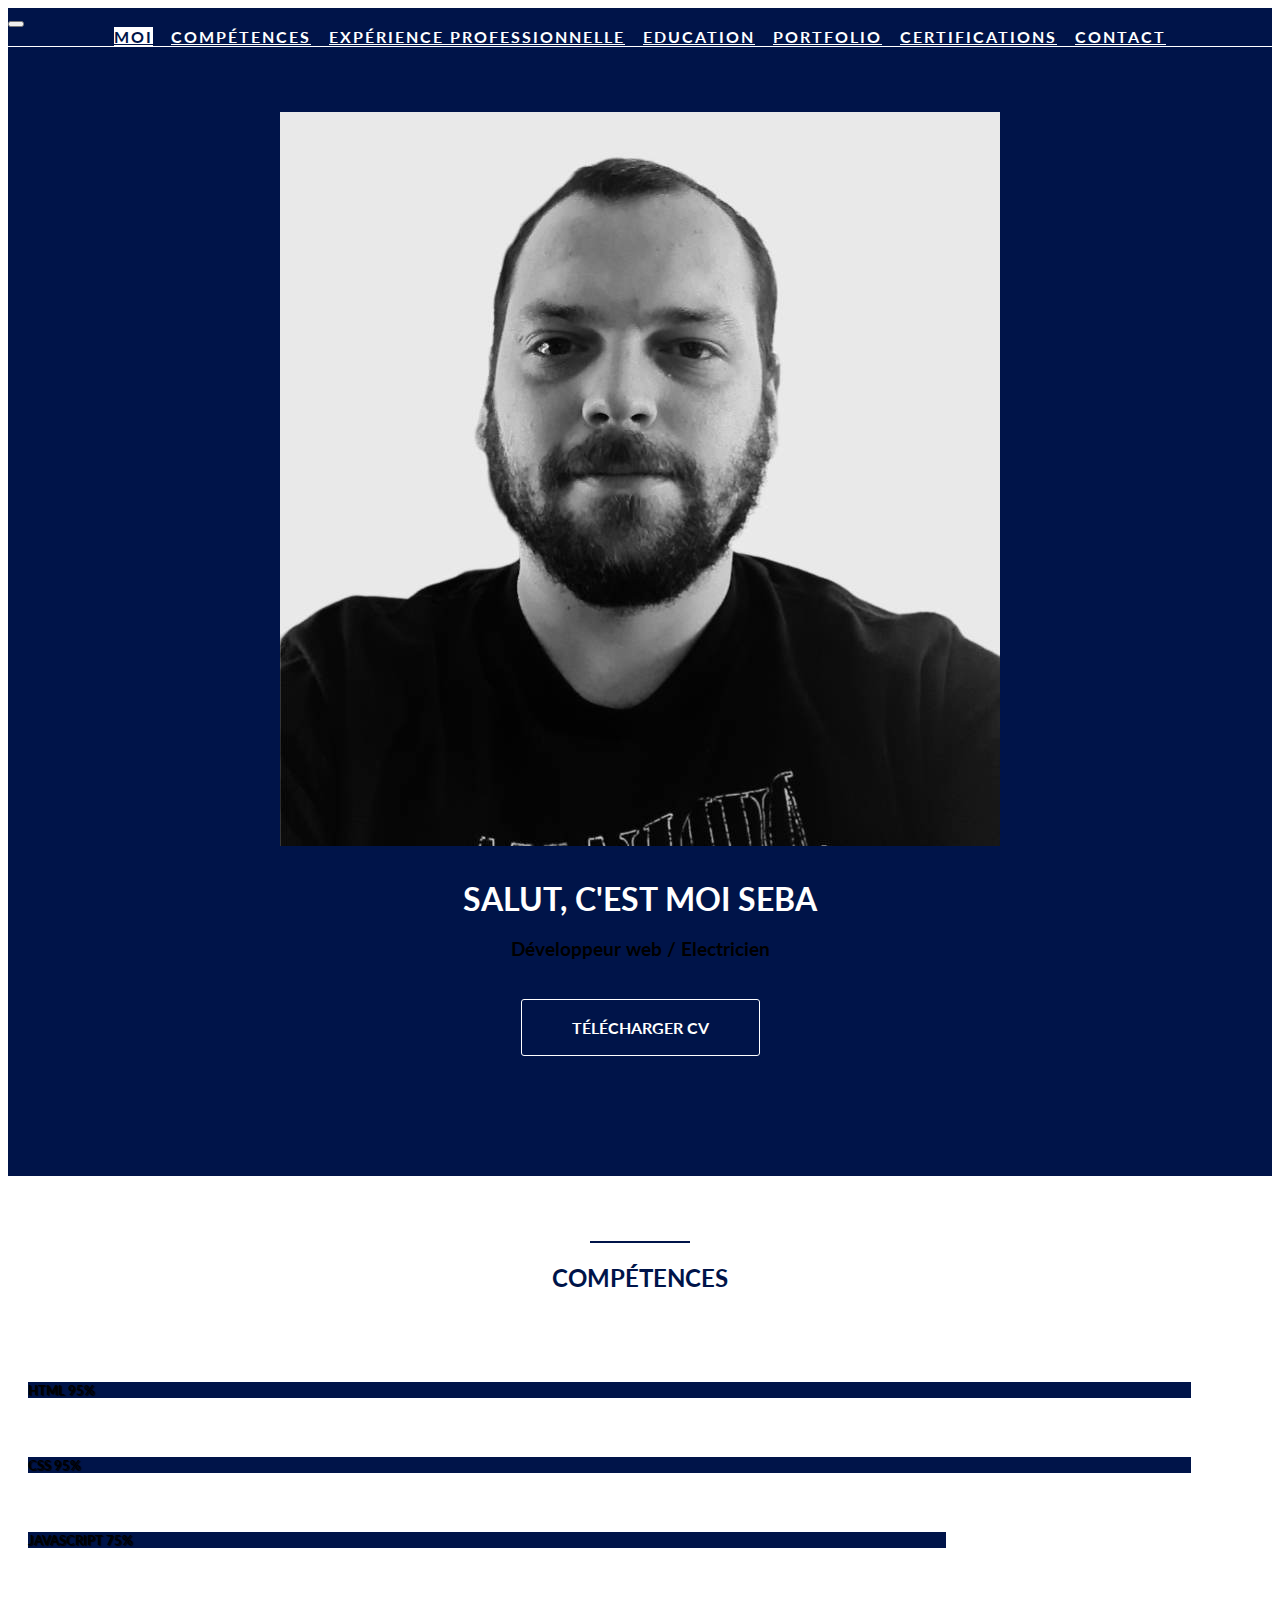
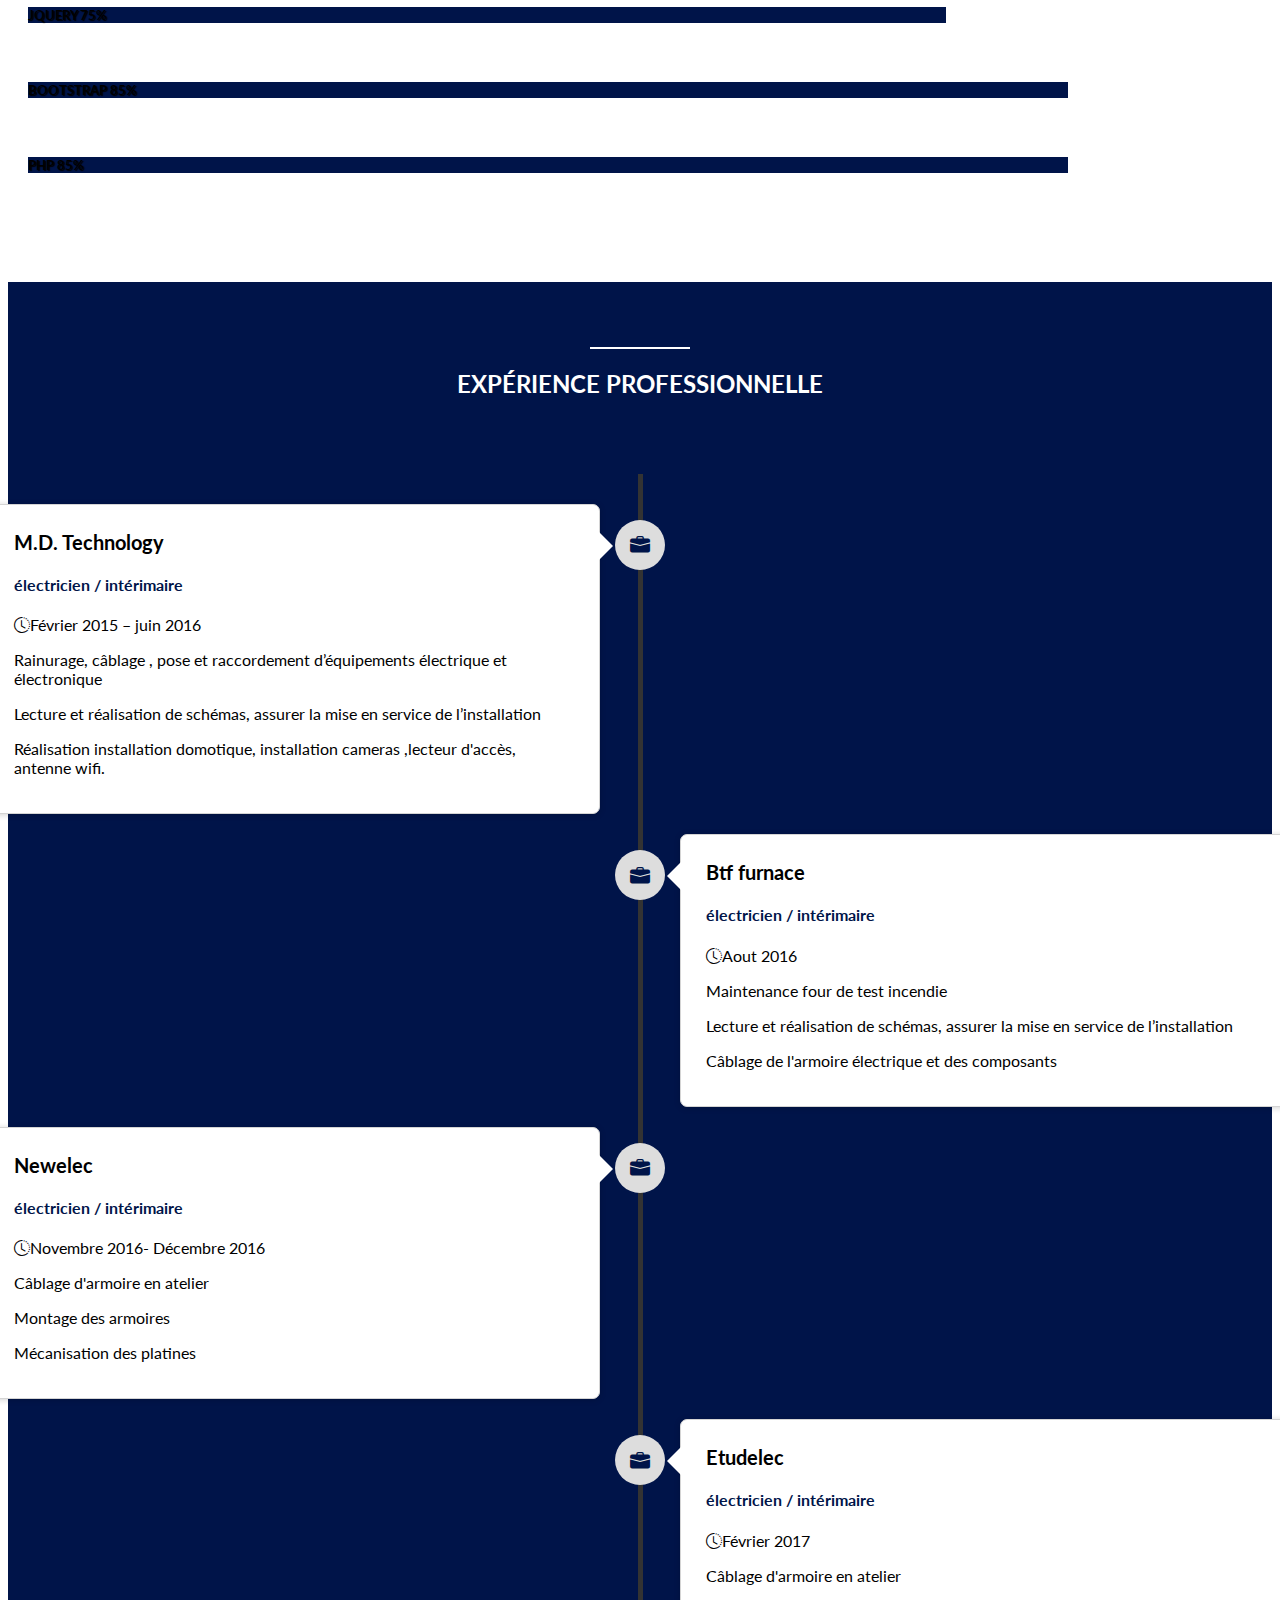
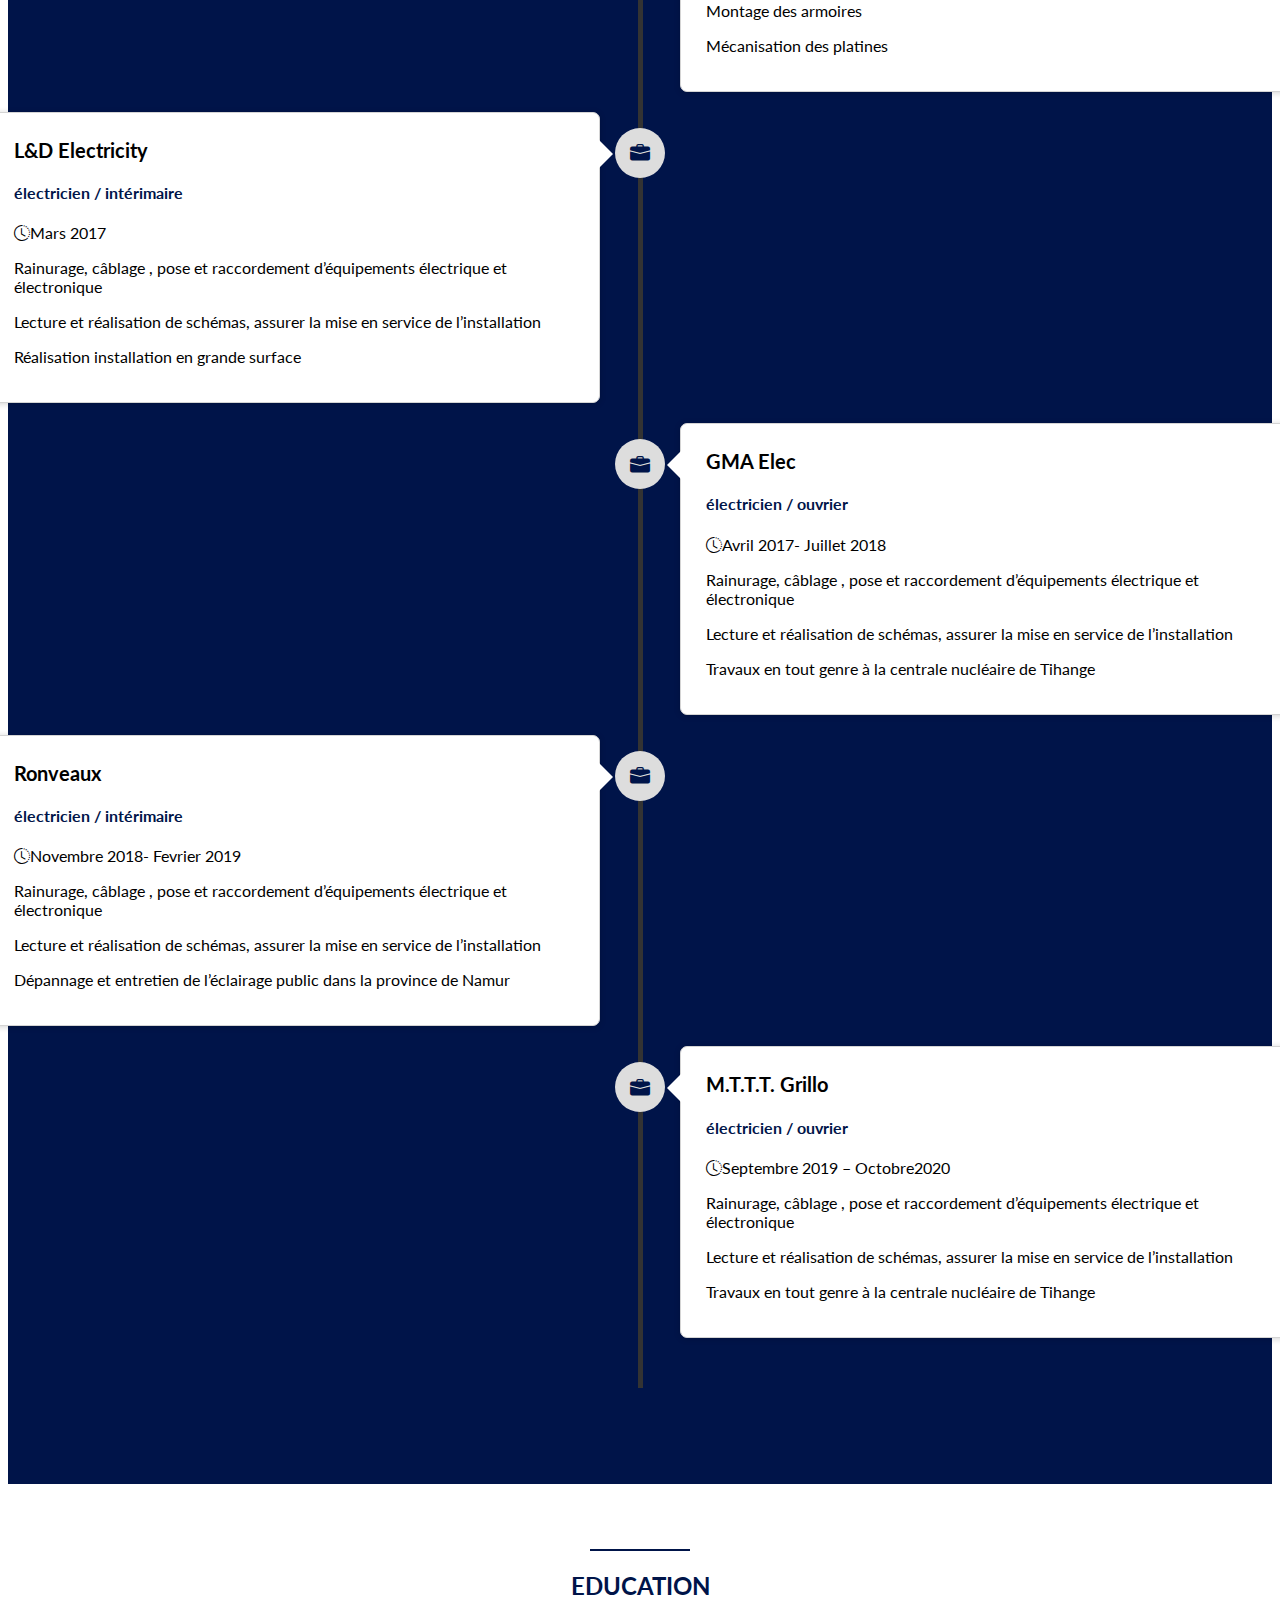
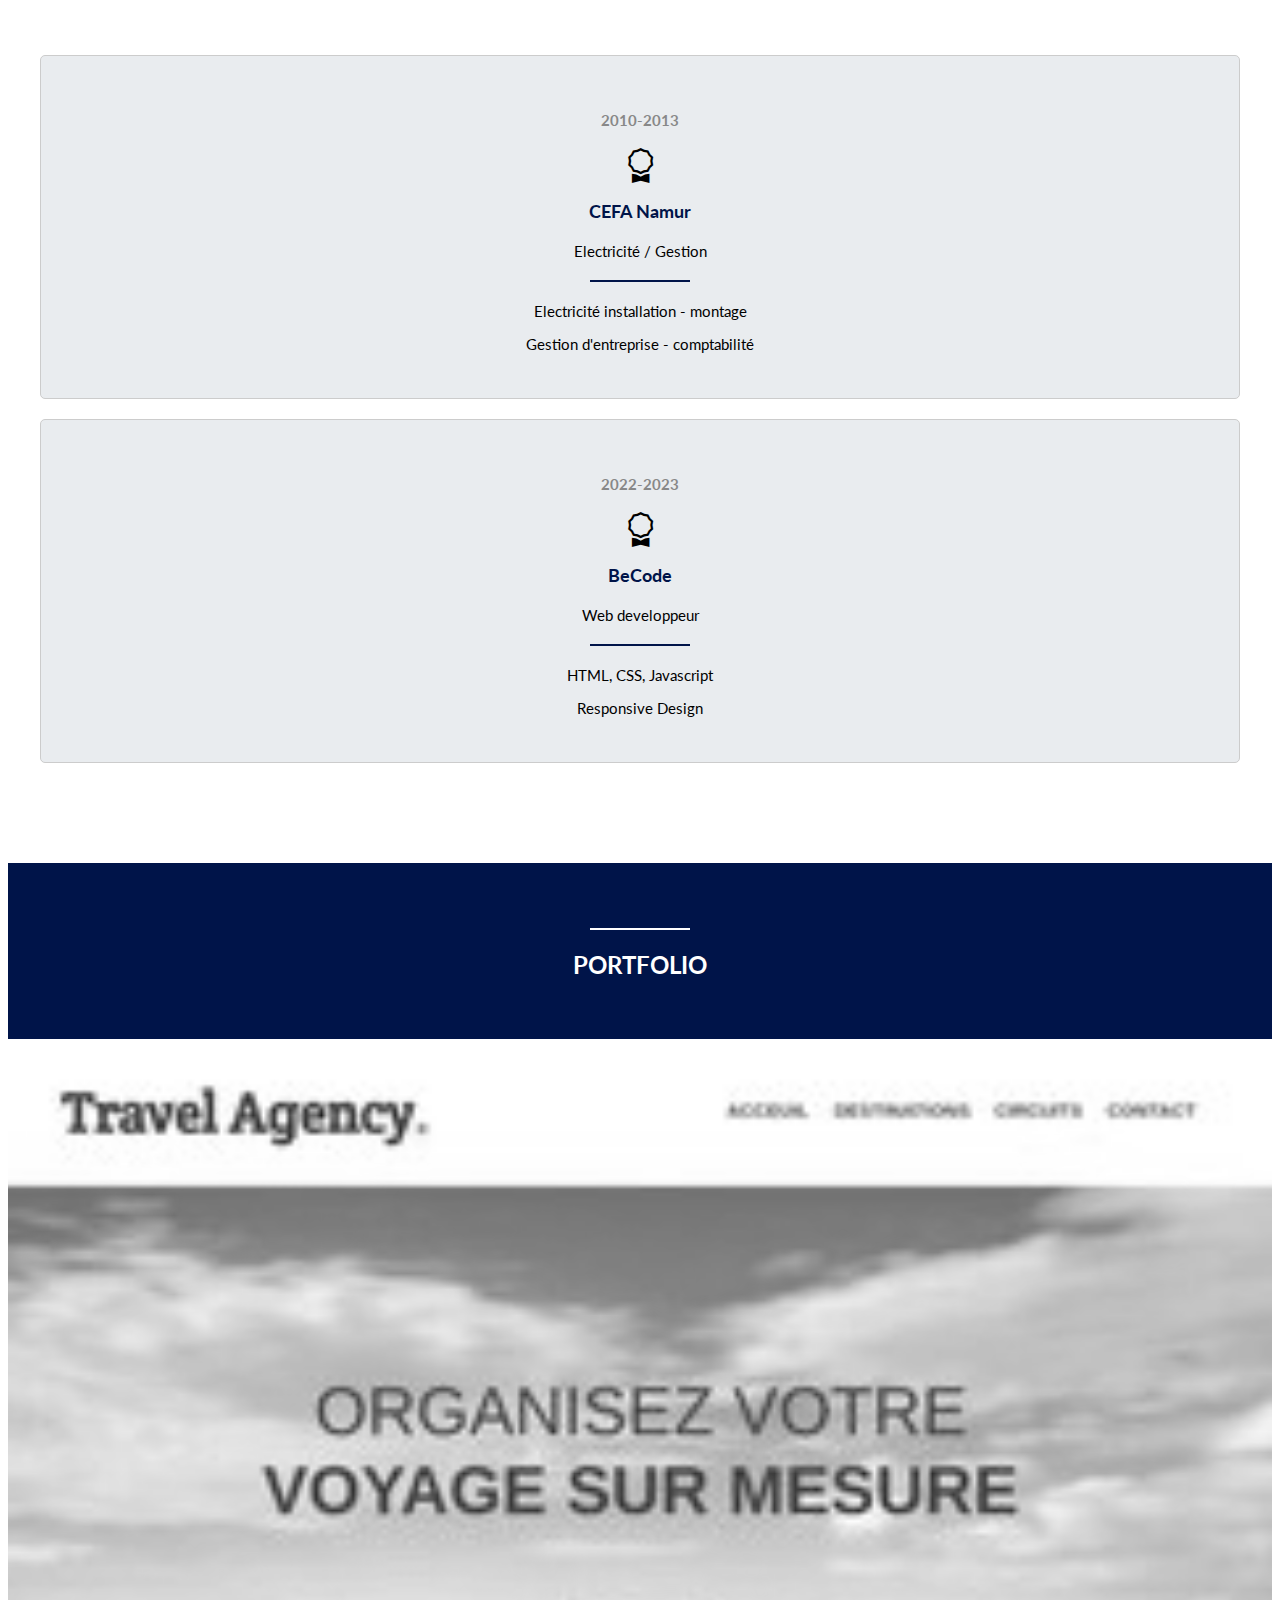
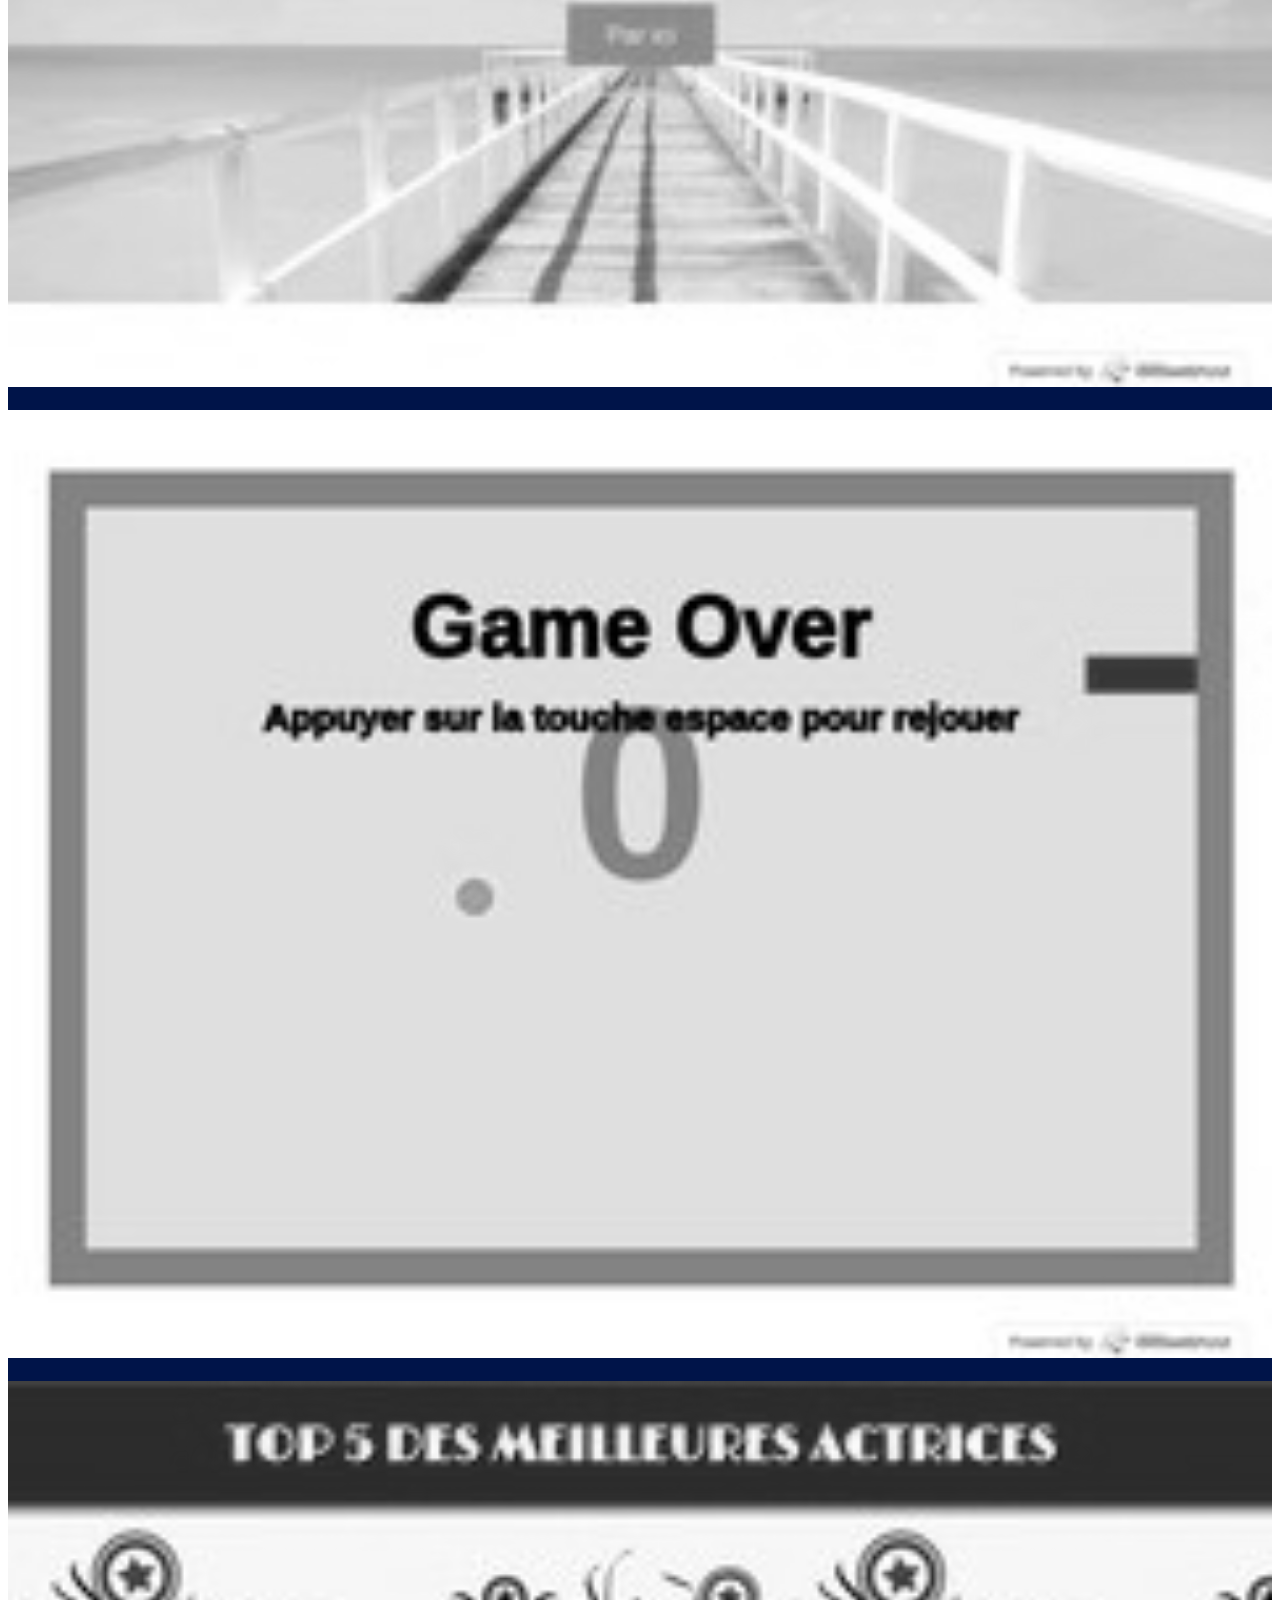
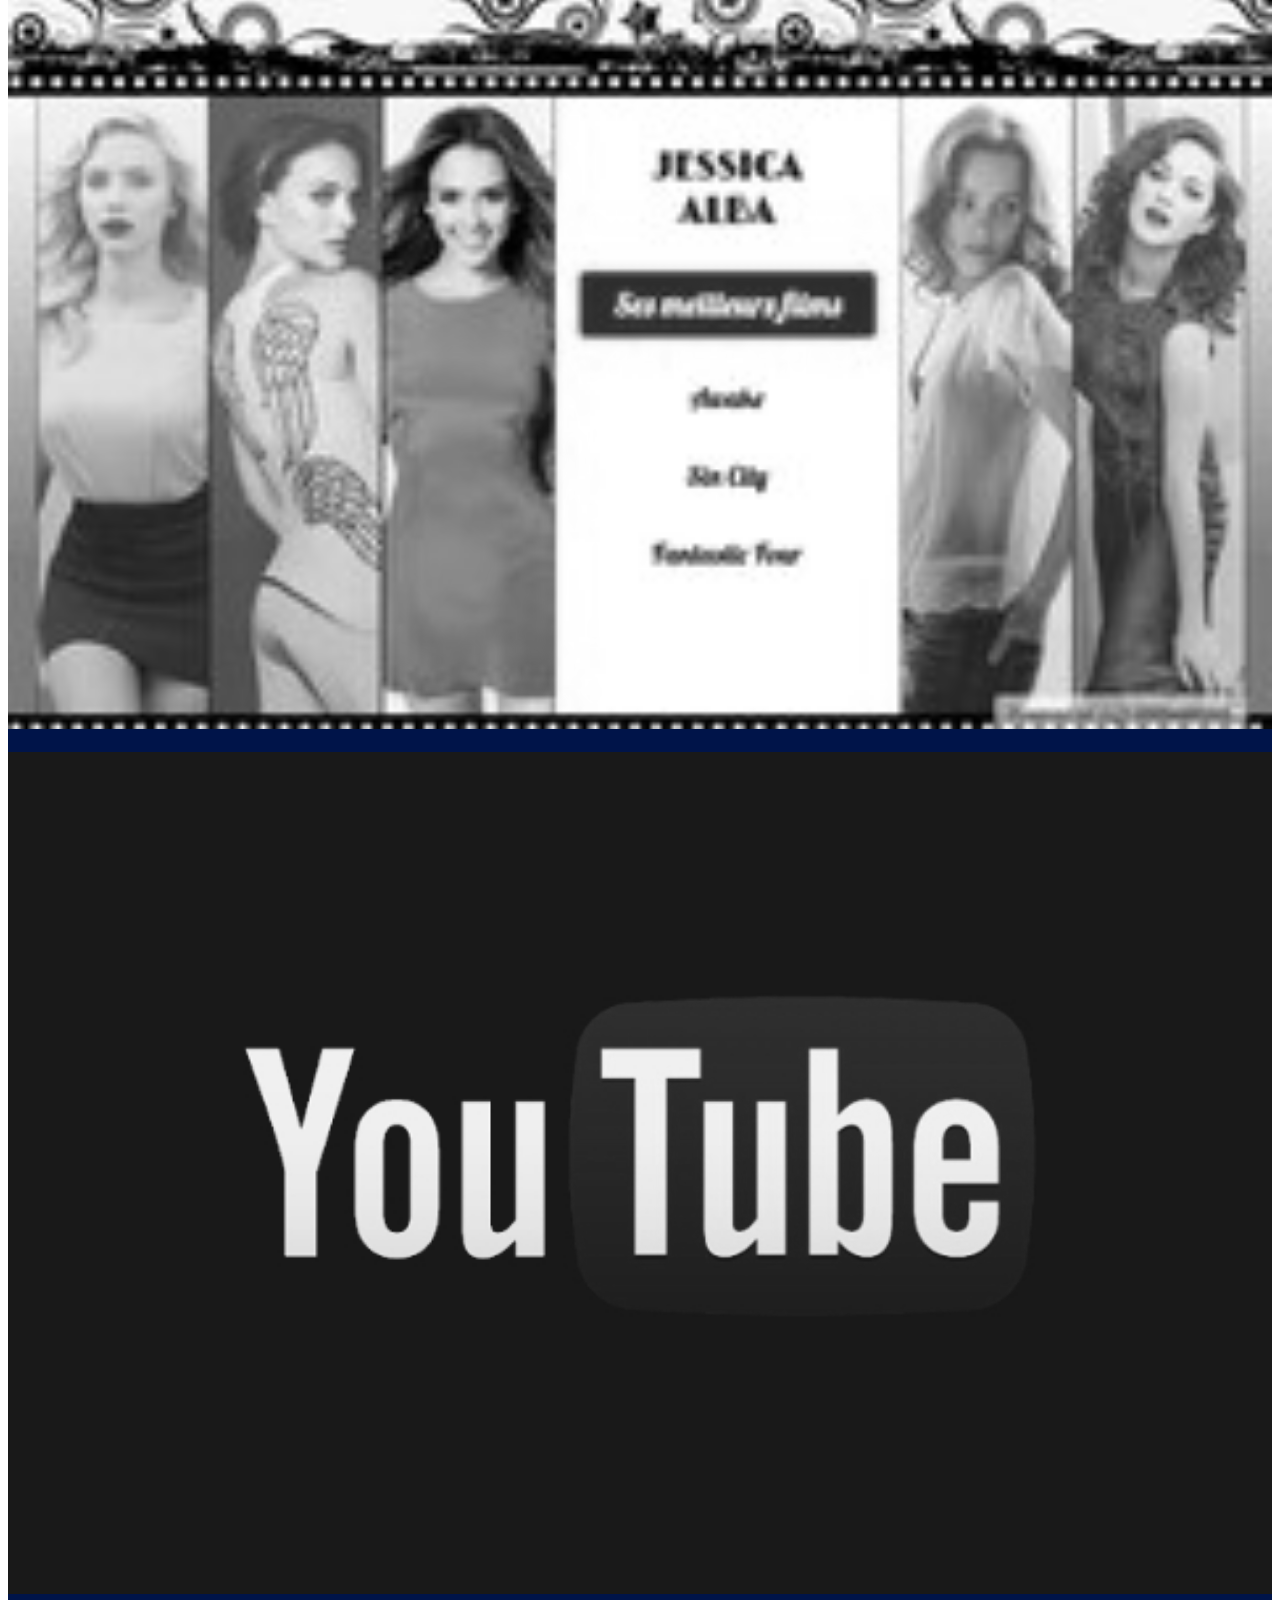
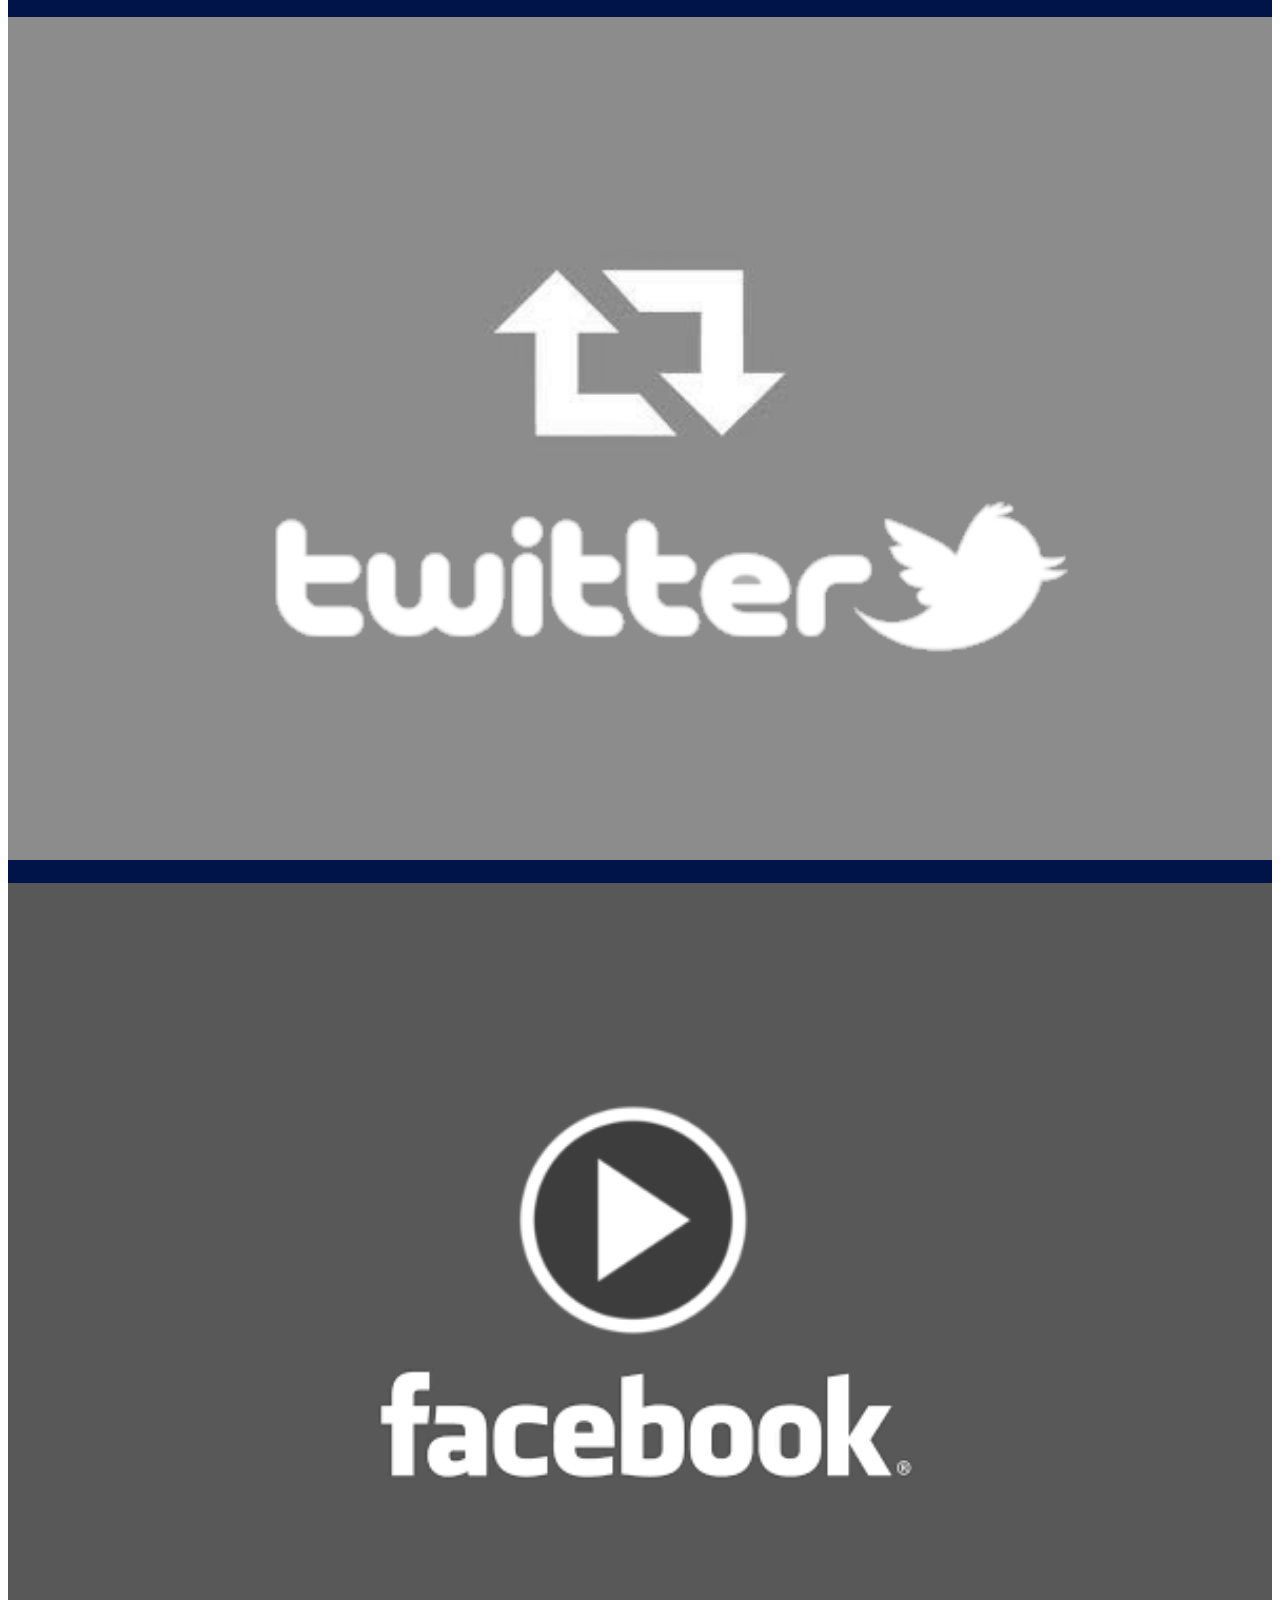
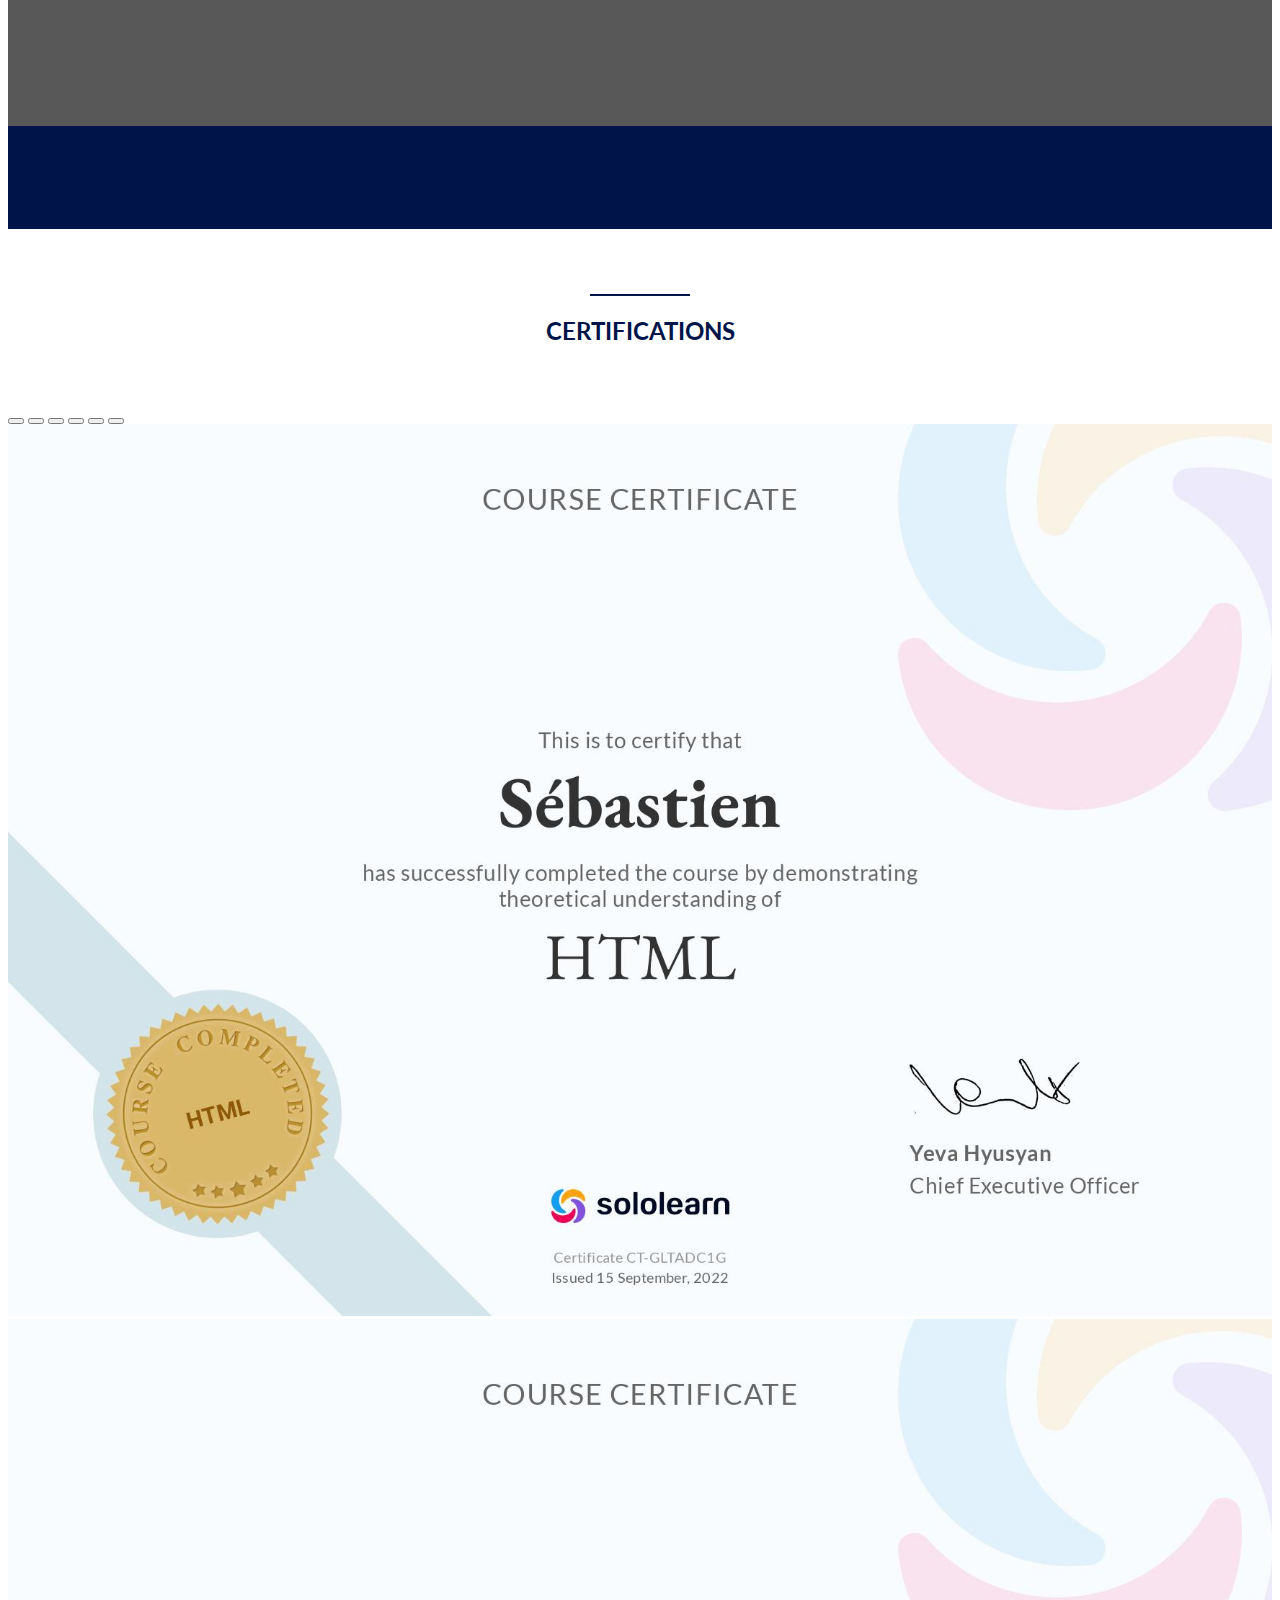
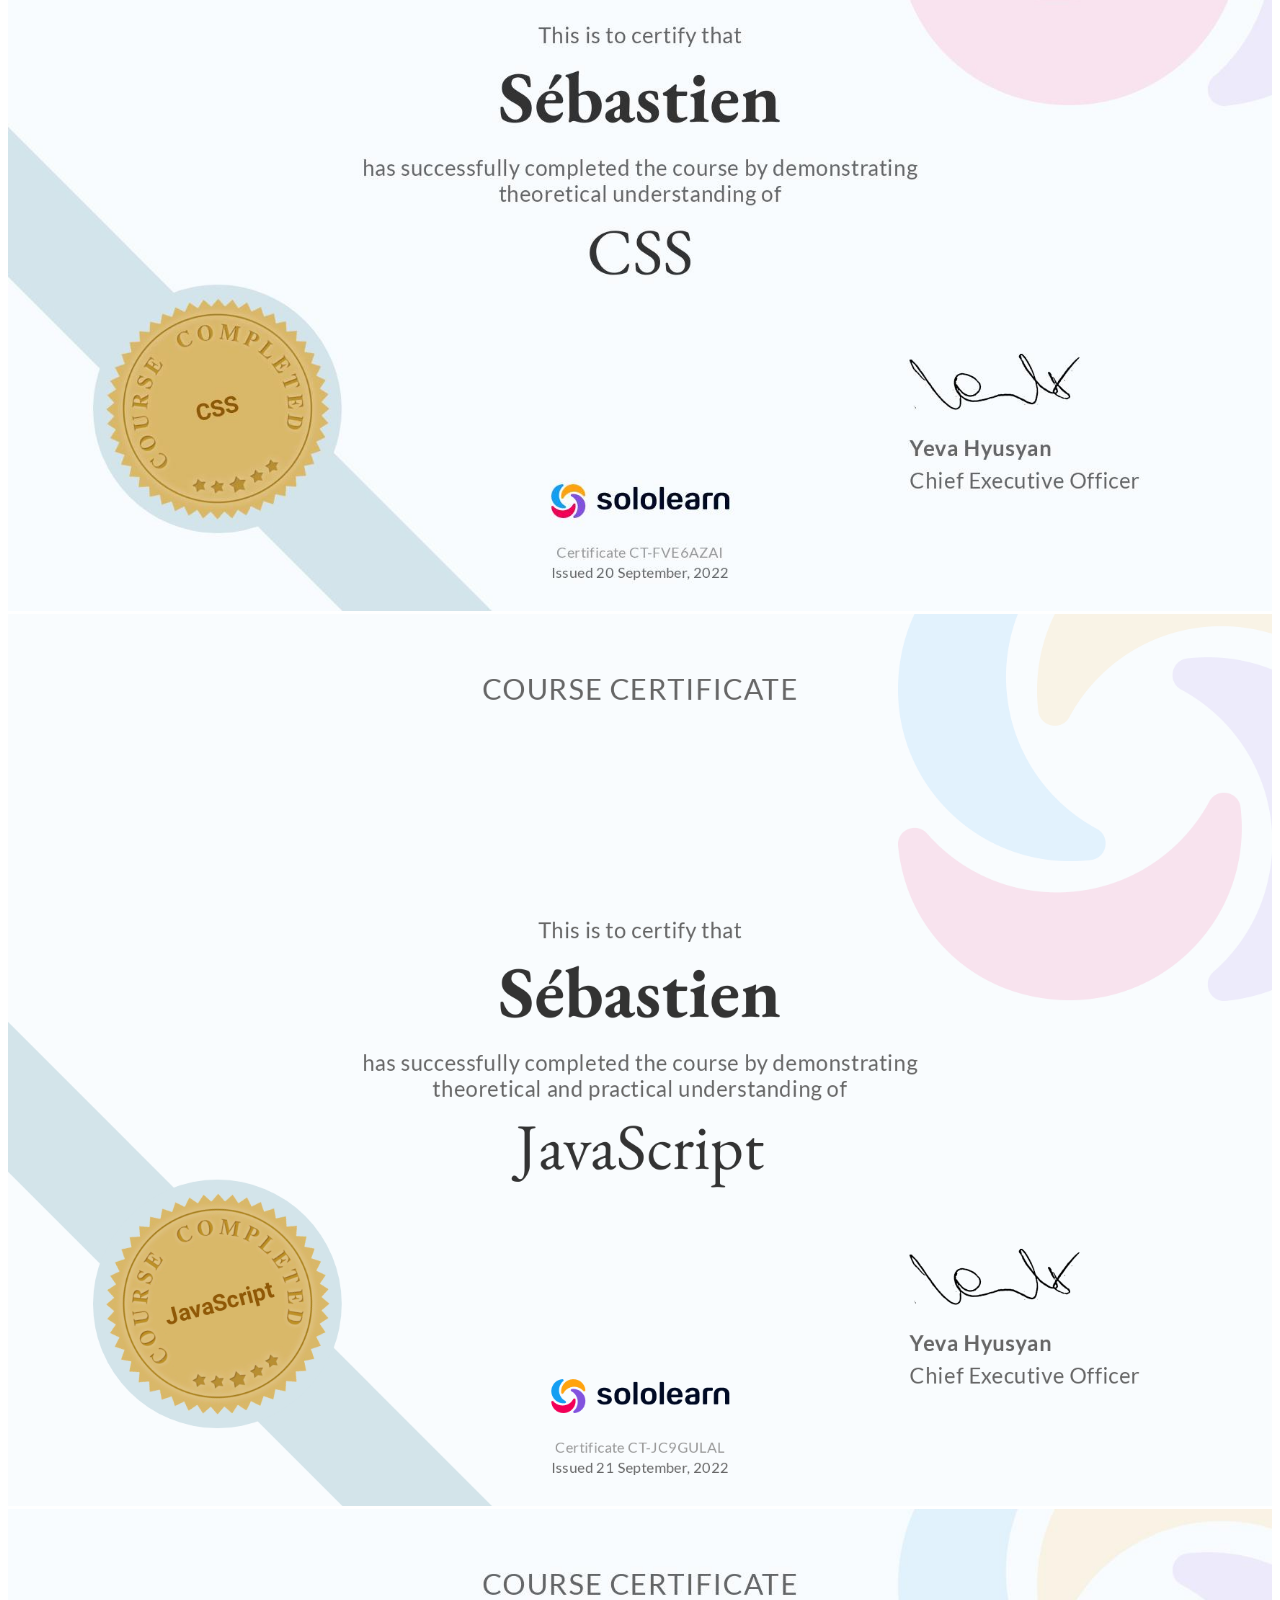
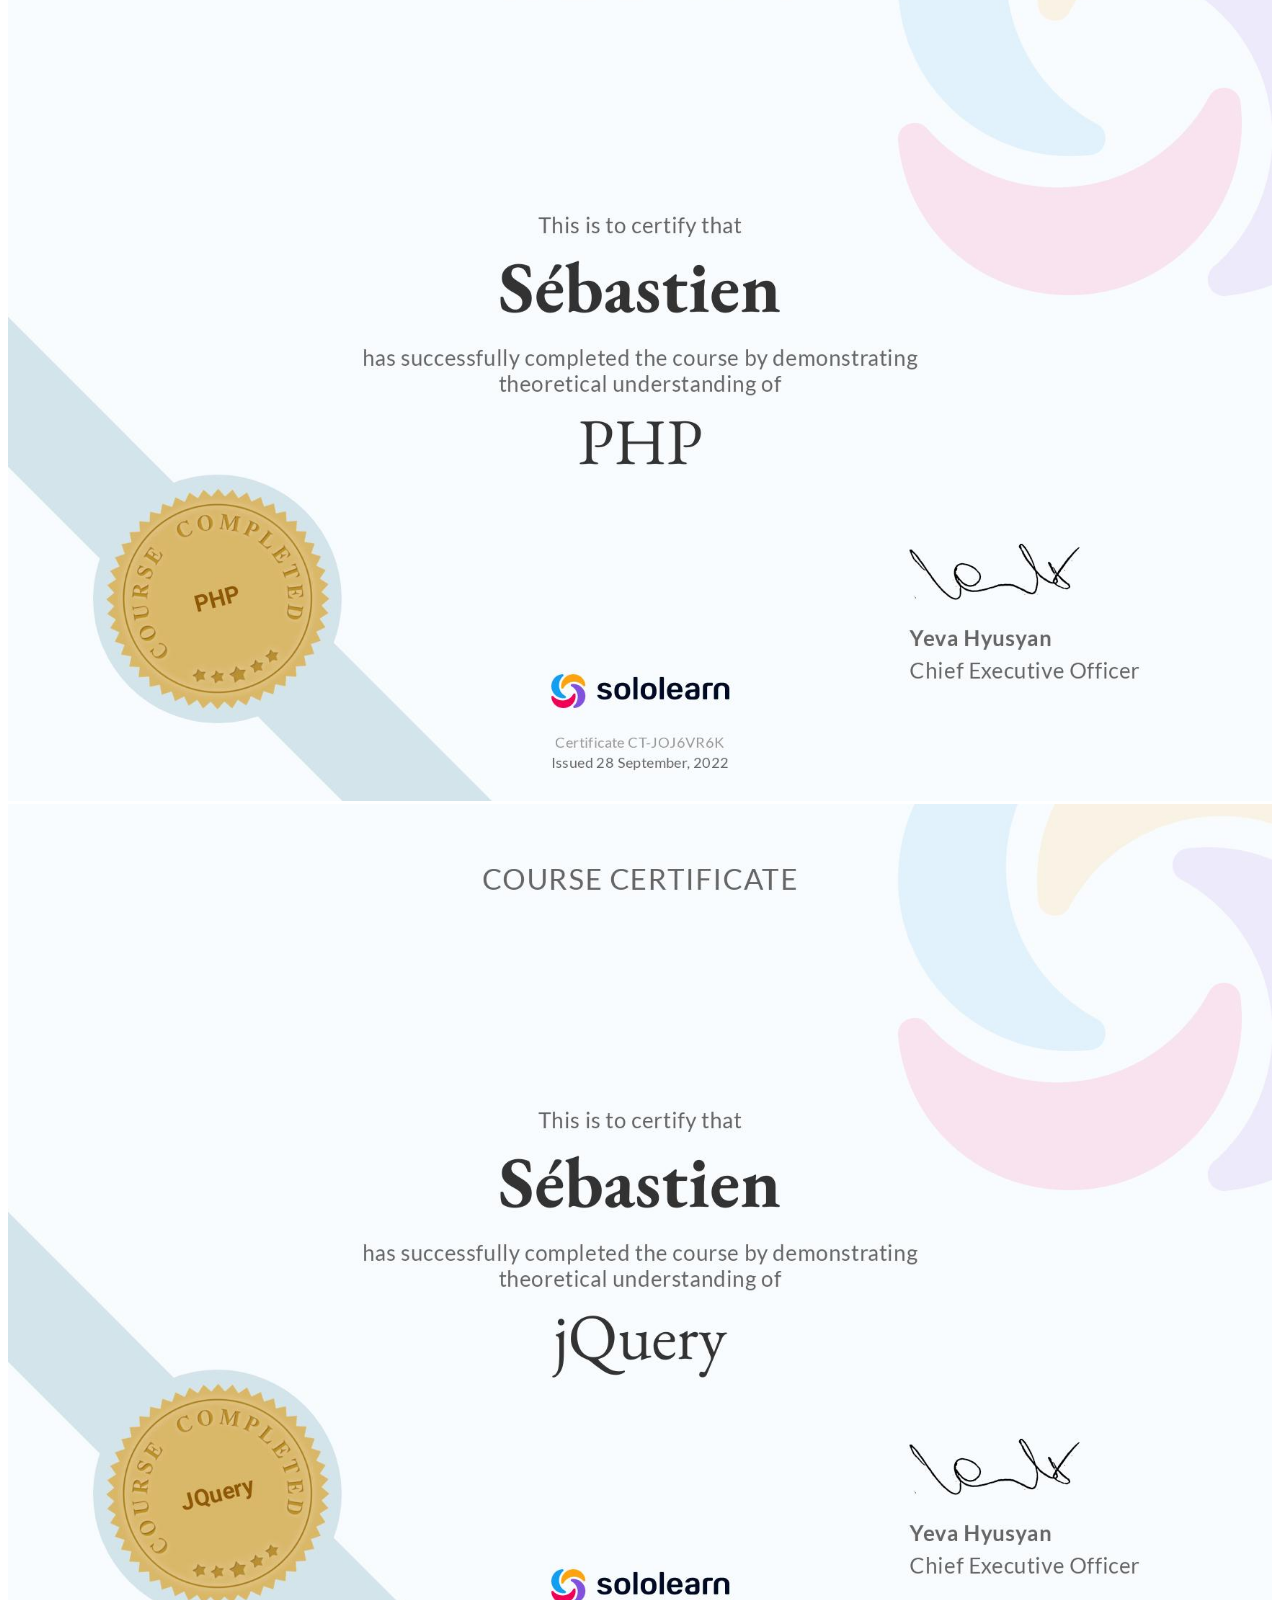
<file: index.html>
<!DOCTYPE html>
<html lang="fr">
    <head>
        <title>CV Seba</title>
        <meta charset="utf-8">
        <meta name="viewport" content="width=device-width, initial-scale=1">
        <meta name="description" content="CV">
        <script src="https://ajax.googleapis.com/ajax/libs/jquery/3.6.1/jquery.min.js"></script>
        <link href="https://cdn.jsdelivr.net/npm/bootstrap@5.2.2/dist/css/bootstrap.min.css" rel="stylesheet" integrity="sha384-Zenh87qX5JnK2Jl0vWa8Ck2rdkQ2Bzep5IDxbcnCeuOxjzrPF/et3URy9Bv1WTRi" crossorigin="anonymous">
        <link rel="stylesheet" href="https://cdn.jsdelivr.net/npm/bootstrap-icons@1.9.1/font/bootstrap-icons.css">
        <script src="https://cdn.jsdelivr.net/npm/bootstrap@5.2.2/dist/js/bootstrap.bundle.min.js" integrity="sha384-OERcA2EqjJCMA+/3y+gxIOqMEjwtxJY7qPCqsdltbNJuaOe923+mo//f6V8Qbsw3" crossorigin="anonymous"></script>
        <link href="https://fonts.googleapis.com/css2?family=Lato&display=swap" rel="stylesheet">
        <link rel="stylesheet" href="css/styles.css">
        <script src="javascript/script.js"></script>
    </head>
        <body data-bs-spy="scroll" data-bs-target="#myNavbar">
            <nav id="myNavbar" class="navbar navbar-expand-lg navbar-dark sticky-top">
                <div class="container-fluid">
                  <a class="navbar-brand" href="#"></a>
                  <button class="navbar-toggler" type="button" data-bs-toggle="collapse" data-bs-target="#navbarNavAltMarkup" aria-controls="navbarNavAltMarkup" aria-expanded="false" aria-label="Toggle navigation">
                    <span class="navbar-toggler-icon"></span>
                  </button>
                  <div class="collapse navbar-collapse" id="navbarNavAltMarkup">
                    <div class="navbar-nav">
                      <a class="nav-link active" aria-current="page" href="#about">Moi</a>
                      <a class="nav-link" href="#skills">Compétences</a>
                      <a class="nav-link" href="#experience">Expérience Professionnelle</a>
                      <a class="nav-link" href="#education">Education</a>
                      <a class="nav-link" href="#portfolio">Portfolio</a>
                      <a class="nav-link" href="#certifications">Certifications</a>
                      <a class="nav-link" href="#contact">Contact</a>
                    </div>
                  </div>
                </div>
              </nav>
            <section id="about" class="container-fluid">
                <div class="col-8 col-lg-4 profile-picture">
                    <img src="images/318752620_706444177464861_2023846324301253708_n.jpg"  class="rounded-circle" alt="">
                </div>
                <div class="heading">
                    <h1>Salut, c'est moi Seba</h1>
                    <h3>Développeur web / Electricien</h3>
                    <a href="docs/CVSeba.pdf" class="button1">Télécharger CV</a>
                </div>
            </section>

            <section id="skills">
                <div class="divider"></div>
                <div class="heading">
                    <h2>Compétences</h2>
                </div>
                <div class="container">
                    <div class="row">
                            <div class="col-lg-6">
                                <div class="progress">
                                    <div class="progress-bar" role="progressbar" aria-label="Example with label" style="width: 95%;" aria-valuenow="95" aria-valuemin="0" aria-valuemax="100">
                                        <h5>HTML 95%</h5>
                                    </div>
                                </div>
                                <div class="progress">
                                    <div class="progress-bar" role="progressbar" aria-label="Example with label" style="width: 95%;" aria-valuenow="95" aria-valuemin="0" aria-valuemax="100">
                                        <h5>CSS 95%</h5>
                                    </div>
                                </div>
                                <div class="progress">
                                    <div class="progress-bar" role="progressbar" aria-label="Example with label" style="width: 75%;" aria-valuenow="75" aria-valuemin="0" aria-valuemax="100">
                                        <h5>JAVASCRIPT 75%</h5>
                                    </div>
                                </div>
                            </div>
                            <div class="col-lg-6">
                            <div class="progress">
                                <div class="progress-bar" role="progressbar" aria-label="Example with label" style="width: 75%;" aria-valuenow="75" aria-valuemin="0" aria-valuemax="100">
                                    <h5>JQUERY 75%</h5>
                                </div>
                            </div>
                            <div class="progress">
                                <div class="progress-bar" role="progressbar" aria-label="Example with label" style="width: 85%;" aria-valuenow="85" aria-valuemin="0" aria-valuemax="100">
                                    <h5>BOOTSTRAP 85%</h5>
                                </div>
                            </div>
                            <div class="progress">
                                <div class="progress-bar" role="progressbar" aria-label="Example with label" style="width: 85%;" aria-valuenow="85" aria-valuemin="0" aria-valuemax="100">
                                    <h5>PHP 85%</h5>
                                </div>
                            </div>
                    </div>
                </div>
                </div>

            </section>
            <section id="experience">
                <div class="container">
                    <div class="divider white"></div>
                <div class="heading">
                    <h2>Expérience Professionnelle</h2>
                </div>
                <ul class="timeline">
                    <li>
                        <div class="timeline-badge"><span class="bi bi-briefcase-fill"></span></div>
                        <div class="timeline-panel-container">
                            <div class="timeline-panel">
                                <div class="timeline-heading">
                                    <h3>M.D. Technology</h3>
                                    <h4>électricien / intérimaire</h4>
                                    <p class="text-muted"><span class="bi bi-clock-history">Février 2015 – juin  2016</span></p>
                                </div>
                                <div class="timeline-body">
                                    <p>Rainurage, câblage , pose et raccordement d’équipements électrique et électronique</p>
                                    <p>Lecture et réalisation de schémas, assurer la mise en service de l’installation</p>
                                    <p>Réalisation installation domotique, installation cameras ,lecteur d'accès, antenne wifi.</p>

                                </div>
                            </div>
                        </div>
                    </li>
                    <li>
                        <div class="timeline-badge"><span class="bi bi-briefcase-fill"></span></div>
                        <div class="timeline-panel-container-inverted">
                            <div class="timeline-panel">
                                <div class="timeline-heading">
                                    <h3>Btf furnace</h3>
                                    <h4>électricien / intérimaire</h4>
                                    <p class="text-muted"><span class="bi bi-clock-history">Aout 2016</span></p>
                                </div>
                                <div class="timeline-body">
                                    <p>Maintenance four de test incendie</p>
                                    <p>Lecture et réalisation de schémas, assurer la mise en service de l’installation</p>
                                    <p>Câblage de l'armoire électrique et des composants</p>

                                </div>
                            </div>
                        </div>
                    </li>
                    <li>
                        <div class="timeline-badge"><span class="bi bi-briefcase-fill"></span></div>
                        <div class="timeline-panel-container">
                            <div class="timeline-panel">
                                <div class="timeline-heading">
                                    <h3>Newelec</h3>
                                    <h4>électricien / intérimaire</h4>
                                    <p class="text-muted"><span class="bi bi-clock-history">Novembre 2016- Décembre 2016</span></p>
                                </div>
                                <div class="timeline-body">
                                    <p>Câblage d'armoire en atelier</p>
                                    <p>Montage des armoires</p>
                                    <p>Mécanisation des platines</p>

                                </div>
                            </div>
                        </div>
                    </li>
                    <li>
                        <div class="timeline-badge"><span class="bi bi-briefcase-fill"></span></div>
                        <div class="timeline-panel-container-inverted">
                            <div class="timeline-panel">
                                <div class="timeline-heading">
                                    <h3>Etudelec</h3>
                                    <h4>électricien / intérimaire</h4>
                                    <p class="text-muted"><span class="bi bi-clock-history">Février 2017</span></p>
                                </div>
                                <div class="timeline-body">
                                    <p>Câblage d'armoire en atelier</p>
                                    <p>Montage des armoires</p>
                                    <p>Mécanisation des platines</p>

                                </div>
                            </div>
                        </div>
                    </li>
                    <li>
                        <div class="timeline-badge"><span class="bi bi-briefcase-fill"></span></div>
                        <div class="timeline-panel-container">
                            <div class="timeline-panel">
                                <div class="timeline-heading">
                                    <h3>L&D Electricity</h3>
                                    <h4>électricien / intérimaire</h4>
                                    <p class="text-muted"><span class="bi bi-clock-history">Mars 2017</span></p>
                                </div>
                                <div class="timeline-body">
                                    <p>Rainurage, câblage , pose et raccordement d’équipements électrique et électronique</p>
                                    <p>Lecture et réalisation de schémas, assurer la mise en service de l’installation</p>
                                    <p>Réalisation installation en grande surface</p>

                                </div>
                            </div>
                        </div>
                    </li>
                    <li>
                        <div class="timeline-badge"><span class="bi bi-briefcase-fill"></span></div>
                        <div class="timeline-panel-container-inverted">
                            <div class="timeline-panel">
                                <div class="timeline-heading">
                                    <h3>GMA Elec</h3>
                                    <h4>électricien / ouvrier</h4>
                                    <p class="text-muted"><span class="bi bi-clock-history">Avril 2017- Juillet 2018</span></p>
                                </div>
                                <div class="timeline-body">
                                    <p>Rainurage, câblage , pose et raccordement d’équipements électrique et électronique</p>
                                    <p>Lecture et réalisation de schémas, assurer la mise en service de l’installation</p>
                                    <p>Travaux en tout genre à la centrale nucléaire de Tihange</p>

                                </div>
                            </div>
                        </div>
                    </li>
                    <li>
                        <div class="timeline-badge"><span class="bi bi-briefcase-fill"></span></div>
                        <div class="timeline-panel-container">
                            <div class="timeline-panel">
                                <div class="timeline-heading">
                                    <h3>Ronveaux</h3>
                                    <h4>électricien / intérimaire</h4>
                                    <p class="text-muted"><span class="bi bi-clock-history">Novembre 2018- Fevrier 2019 </span></p>
                                </div>
                                <div class="timeline-body">
                                    <p>Rainurage, câblage , pose et raccordement d’équipements électrique et électronique</p>
                                    <p>Lecture et réalisation de schémas, assurer la mise en service de l’installation</p>
                                    <p>Dépannage et entretien de l’éclairage public dans la province de Namur</p>

                                </div>
                            </div>
                        </div>
                    </li>
                    <li>
                        <div class="timeline-badge"><span class="bi bi-briefcase-fill"></span></div>
                        <div class="timeline-panel-container-inverted">
                            <div class="timeline-panel">
                                <div class="timeline-heading">
                                    <h3>M.T.T.T. Grillo</h3>
                                    <h4>électricien / ouvrier</h4>
                                    <p class="text-muted"><span class="bi bi-clock-history">Septembre 2019 – Octobre2020</span></p>
                                </div>
                                <div class="timeline-body">
                                    <p>Rainurage, câblage , pose et raccordement d’équipements électrique et électronique</p>
                                    <p>Lecture et réalisation de schémas, assurer la mise en service de l’installation</p>
                                    <p>Travaux en tout genre à la centrale nucléaire de Tihange</p>

                                </div>
                            </div>
                        </div>
                    </li>

                </ul>
                </div>

            </section>
            <section id="education">
                <div class="container">
                    <div class="divider"></div>
                <div class="heading">
                    <h2>Education</h2>
                </div>
                <div class="row">
                    <div class="col-md-6">
                        <div class="education-block">
                            <h5>2010-2013</h5>
                            <span class="bi bi-award"></span>
                            <h3>CEFA Namur</h3>
                            <h4>Electricité / Gestion</h4>
                            <div class="divider"></div>
                            <p>Electricité installation - montage</p>
                            <p>Gestion d'entreprise - comptabilité</p>

                        </div>
                    </div>
                </div>
                    <div class="col-md-6">
                        <div class="education-block">
                                <h5>2022-2023</h5>
                                <span class="bi bi-award"></span>
                                <h3>BeCode</h3>
                                <h4>Web developpeur</h4>
                                <div class="divider"></div>
                                <p>HTML, CSS, Javascript</p>
                                <p>Responsive Design</p>

                    </div>
                </div>
                </div>
            </section>
            <section id="portfolio">
                <div class="container">
                    <div class="divider white"></div>
                <div class="heading">
                    <h2>Portfolio</h2>
                </div>
                <div class="row">
                    <div class="col-md-4">
                        <a href="docs/html-css/index.html" target="_blank">
                            <img src="docs/html-css/Images/240.jpg" class="img-thumbnail" alt="html-css">
                        </a>
                    </div>
                    <div class="col-md-4">
                        <a href="docs/javascript/Snake/index.html" target="_blank">
                            <img src="docs/javascript/Snake/240 (1).jpg" class="img-thumbnail" alt="javascript">
                        </a>
                    </div>
                    <div class="col-md-4">
                        <a href="docs/jQuery/index.html" target="_blank">
                            <img src="docs/jQuery/images/240(2).jpg" class="img-thumbnail" alt="jQuery
                            ">
                        </a>
                    </div>

                </div>
                <div class="row">
                    <div class="col-md-4">
                        <a href="https://youtube.com" target="_blank">
                        <img src="images/youtube.png" class="img-thumbnail" alt="youtube">
                    </a>
                </div>
                    <div class="col-md-4">
                        <a href="https://twitter.com" target="_blank">
                        <img src="images/twitter_retweet.png" class="img-thumbnail" alt="twitter_retweet">
                    </a>
                </div>
                    <div class="col-md-4">
                        <a href="https://facebook.com" target="_blank">
                        <img src="images/facebook_video.png" class="img-thumbnail" alt="facebook_video">
                    </a>
                </div>
                </div>
                </div>
            </section>
            <Section id="certifications">
                <div class="container">
                    <div class="divider"></div>
                <div class="heading">
                    <h2>Certifications</h2>
                </div>
                <div id="myCarousel" class="carousel carousel-dark slide" data-bs-ride="carousel">
                    <div class="carousel-indicators">
                      <button type="button" data-bs-target="#myCarousel" data-bs-slide-to="0" class="active" aria-current="true" aria-label="Slide 1"></button>
                      <button type="button" data-bs-target="#myCarousel" data-bs-slide-to="1" aria-label="Slide 2"></button>
                      <button type="button" data-bs-target="#myCarousel" data-bs-slide-to="2" aria-label="Slide 3"></button>
                      <button type="button" data-bs-target="#myCarousel" data-bs-slide-to="3" aria-label="Slide 4"></button>
                      <button type="button" data-bs-target="#myCarousel" data-bs-slide-to="4" aria-label="Slide 5"></button>
                      <button type="button" data-bs-target="#myCarousel" data-bs-slide-to="5" aria-label="Slide 6"></button>
                    </div>
                    <div class="carousel-inner">
                      <div class="carousel-item active" data-bs-interval="3000">
                        <img src="images/cert-CT-GLTADC1G.jpg" class="d-block w-100" alt="...">
                        <div class="carousel-caption d-none d-md-block">
                          
                        </div>
                      </div>
                      <div class="carousel-item" data-bs-interval="3000">
                        <img src="images/cert-CT-FVE6AZAI.jpg" class="d-block w-100" alt="...">
                        <div class="carousel-caption d-none d-md-block">
                          
                        </div>
                      </div>
                      <div class="carousel-item" data-bs-interval="3000">
                        <img src="images/cert-CT-JC9GULAL.png" class="d-block w-100" alt="...">
                        <div class="carousel-caption d-none d-md-block">
                          
                        </div>
                      </div>
                      <div class="carousel-item" data-bs-interval="3000">
                        <img src="images/cert-CT-JOJ6VR6K.jpg" class="d-block w-100" alt="...">
                        <div class="carousel-caption d-none d-md-block">
                          
                        </div>
                      </div>
                      <div class="carousel-item" data-bs-interval="3000">
                        <img src="images/cert-CT-55JZFDUH.jpg" class="d-block w-100" alt="...">
                        <div class="carousel-caption d-none d-md-block">
                          
                        </div>
                      </div>
                      <div class="carousel-item" data-bs-interval="3000">
                        <img src="images/cert-CT-P88ZTB6P.jpg" class="d-block w-100" alt="...">
                        <div class="carousel-caption d-none d-md-block">
                        </div>
                    </div>
                    <button class="carousel-control-prev" type="button" data-bs-target="#myCarousel" data-bs-slide="prev">
                      <span class="carousel-control-prev-icon" aria-hidden="true"></span>
                      <span class="visually-hidden">Previous</span>
                    </button>
                    <button class="carousel-control-next" type="button" data-bs-target="#myCarousel" data-bs-slide="next">
                      <span class="carousel-control-next-icon" aria-hidden="true"></span>
                      <span class="visually-hidden">Next</span>
                    </button>
                  </div>

                </div>
                </div>
            </Section>
            <section id="contact"> 
                <div class="container">
                    <div class="divider white"></div>
                    <div class="heading">
                        <h2>Contact</h2>
                    </div>
                    <form id="contact-form" method="post" action="" role="form">
                        <div class="row">
                            <div class="col-lg-6">
                                <label for="firstname" class="form-label">Prénom <span class="blue">*</span></label>
                                <input id="firstname" type="text" name="firstname" class="form-control" placeholder="Votre prénom" >
                                <p class="comments"></p>
                            </div>
                            <div class="col-lg-6">
                                <label for="name" class="form-label">Nom <span class="blue">*</span></label>
                                <input id="name" type="text" name="name" class="form-control" placeholder="Votre Nom" >
                                <p class="comments"></p>
                            </div>
                            <div class="col-lg-6">
                                <label for="email" class="form-label">Email <span class="blue">*</span></label>
                                <input id="email" type="email" name="email" class="form-control" placeholder="Votre Email">
                                <p class="comments"></p>
                            </div>
                            <div class="col-lg-6">
                                <label for="phone" class="form-label">Téléphone</label>
                                <input id="phone" type="tel" name="phone" class="form-control" placeholder="Votre Téléphone">
                                <p class="comments"></p>
                            </div>
                            <div>
                                <label for="message" class="form-label">Message <span class="blue">*</span></label>
                                <textarea id="message" name="message" class="form-control" placeholder="Votre Message" rows="4"></textarea>
                                <p class="comments"></p>
                            </div>
                            <div>
                                <p class="blue"><strong>* Ces informations sont requises.</strong></p>
                            </div>
                            <div>
                                <input type="submit" class="button1" value="Envoyer">
                            </div>    
                        </div>
                    </form>
                </div>

            </section>
            <footer class="text-center">
                <a href="#about"><span class="bi bi-chevron-up"></span></a>
                <h5><a href="https://apprendre-unreal-engine.000webhostapp.com" target="_blank">Apprendre Unreal Engine</a></h5>
            </footer>      
            
        </body>
</html>
</file>
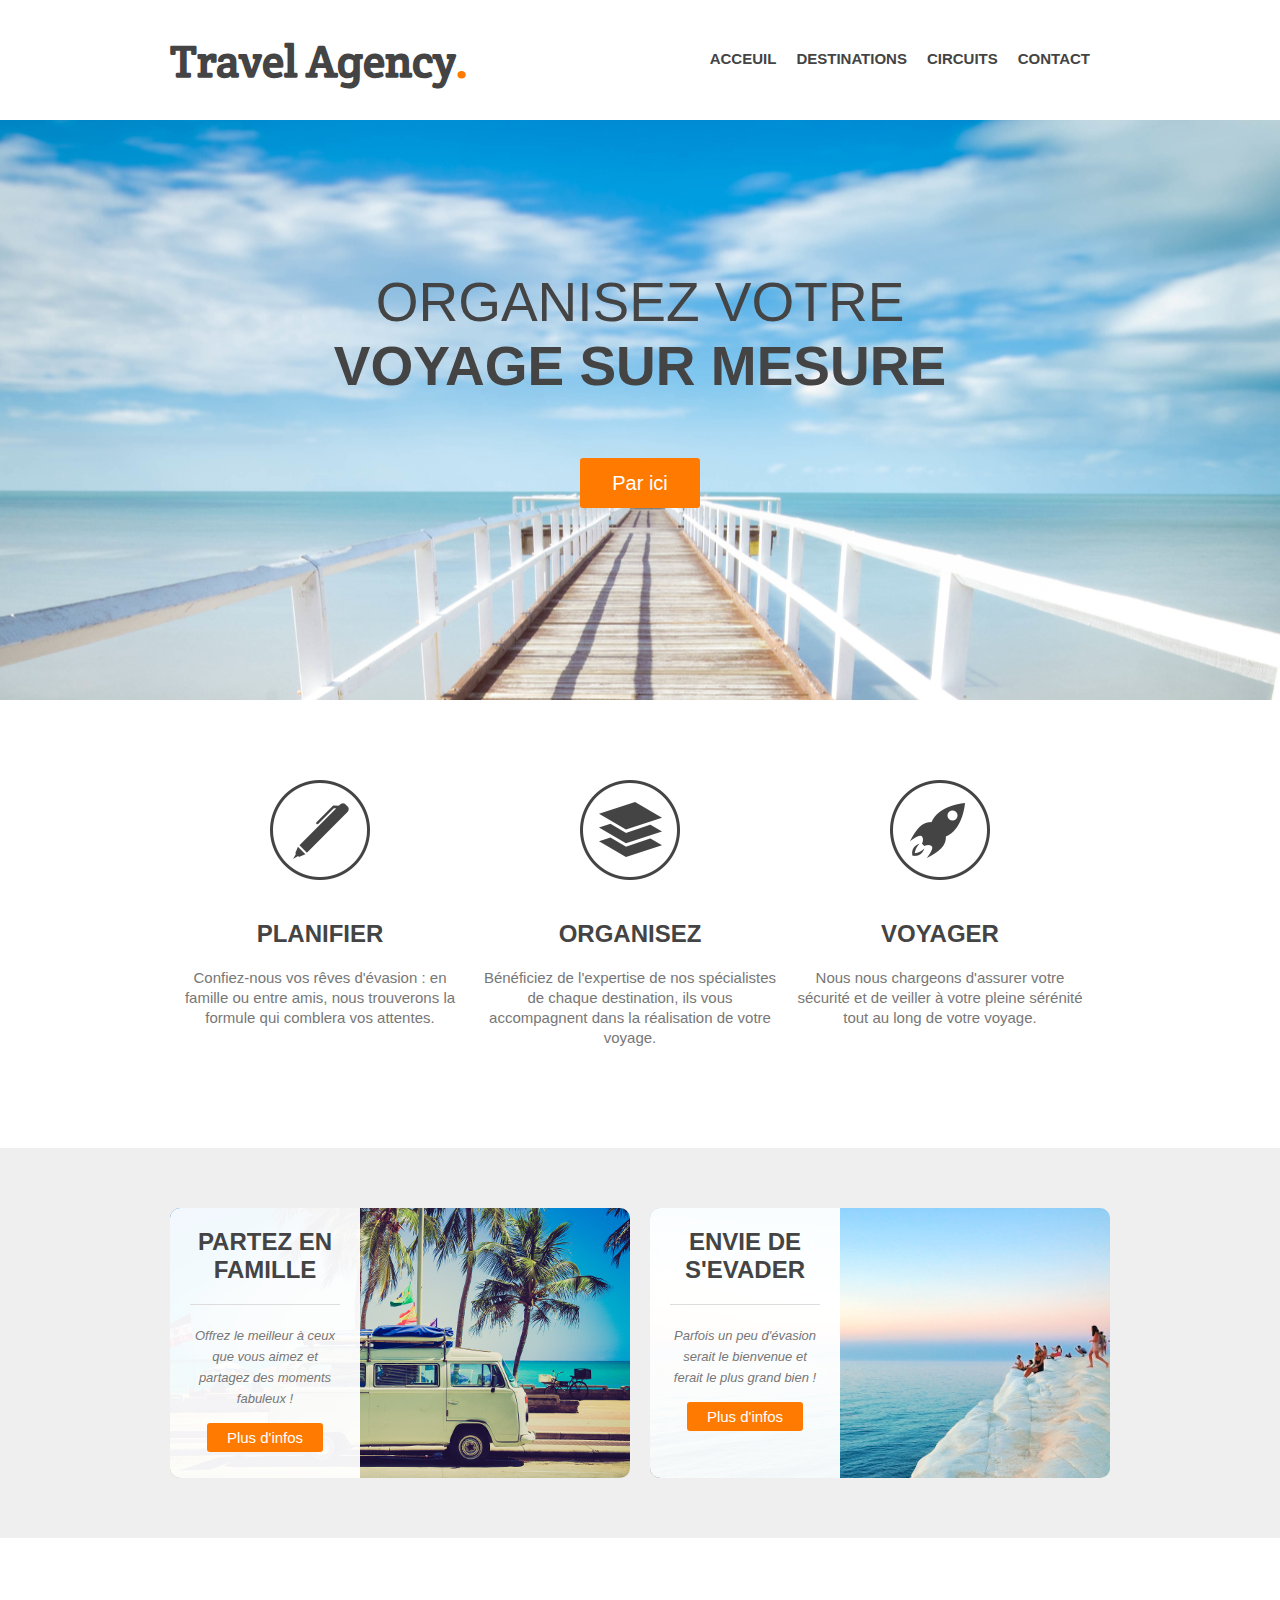
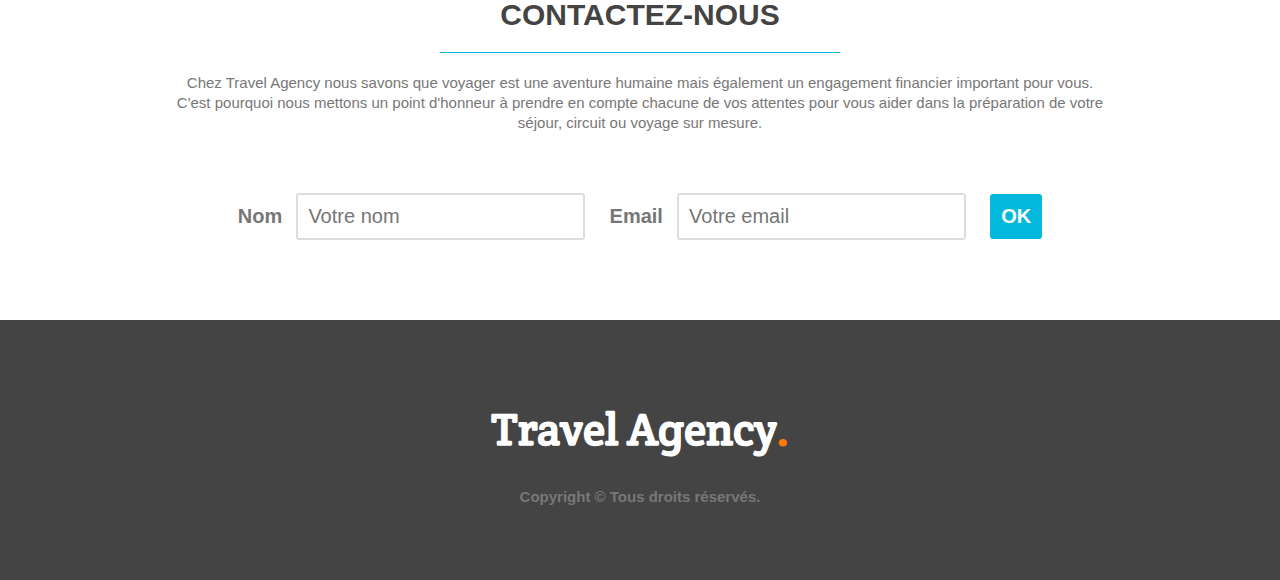
<file: docs/html-css/index.html>
<!DOCTYPE html>
<html>
    <head>
        <meta charset="utf-8">
        <link rel="stylesheet" href="styles.css">
        <link href="https://fonts.googleapis.com/css2?family=Crete+Round&display=swap" rel="stylesheet">
        <title>Travel Agency</title>

    </head>
    <body>

        <header>
            <div class="warpper">
                <h1>Travel Agency<span class="orange">.</span></h1>
                <nav>
                    <ul>
                        <li><a href="#main-image">Acceuil</a></li>
                        <li><a href="#steps">Destinations</a></li>
                        <li><a href="#possibilities">Circuits</a></li>
                        <li><a href="#contact">Contact</a></li>
                    </ul>
                </nav>
            </div>
        </header>

        <section id="main-image">
            <div class="warpper">
                <h2>Organisez votre <br> <strong>voyage sur mesure</strong></h2>
                <a href="#" class="button-1" >Par ici</a>
            </div>
        </section>

        <section id="steps">
            <div class="warpper">
                <ul>
                   <li id="step-1">
                    <h4>planifier</h4>
                    <p>Confiez-nous vos rêves d'évasion : en famille ou entre amis, nous trouverons la formule qui comblera vos attentes.</p>
                   </li>
                   <li id="step-2">
                    <h4>Organisez</h4>
                    <p>Bénéficiez de l'expertise de nos spécialistes de chaque destination, ils vous accompagnent dans la réalisation de votre voyage.</p>
                   </li>
                   <li id="step-3">
                    <h4>Voyager</h4>
                    <p>Nous nous chargeons d'assurer votre sécurité et de veiller à votre pleine sérénité tout au long de votre voyage.</p>
                   </li>
                   <div class="clear"></div> 
                </ul>
            </div>
        </section>

        <section id="possibilities">
            <div class="warpper">
                <article style="background-image: url(Images/article-image-1.jpg);">
                    <div class="overlay">
                        <h4>Partez en famille</h4>
                        <p><small>Offrez le meilleur à ceux que vous aimez et partagez des moments fabuleux !</small></p>
                        <a href="#" class="button-2">Plus d'infos</a>
                    </div>
                </article>
                <article style="background-image: url(Images/article-image-2.jpg);">
                    <div class="overlay">
                        <h4>envie de s'evader</h4>
                        <p><small>Parfois un peu d'évasion serait le bienvenue et ferait le plus grand bien !</small></p>
                        <a href="#" class="button-2">Plus d'infos</a>
                    </div>
                </article>
                <div class="clear"></div> 
            </div>
        </section>

        <section id="contact">
            <div class="warpper">
                <h3>Contactez-nous</h3>
                <p>Chez Travel Agency nous savons que voyager est une aventure humaine mais également un engagement financier important pour vous. C'est pourquoi nous mettons un point d'honneur à prendre en compte chacune de vos attentes pour vous aider dans la préparation de votre séjour, circuit ou voyage sur mesure.</p>

                <form action="">
                    <label for="name">Nom</label>
                    <input type="text" id="name" placeholder="Votre nom">

                    <label for="email">Email</label>
                    <input type="text" id="email" placeholder="Votre email">

                    <input type="submit" value="OK" class="button-3">
                </form>
            </div>
        </section>

        <footer>
            <div class="wrapper">
                <h1>Travel Agency<span class="orange">.</span></h1>
                <div class="copyright">Copyright © Tous droits réservés.</div>
            </div>
        </footer>
    </body>
</html>
</file>
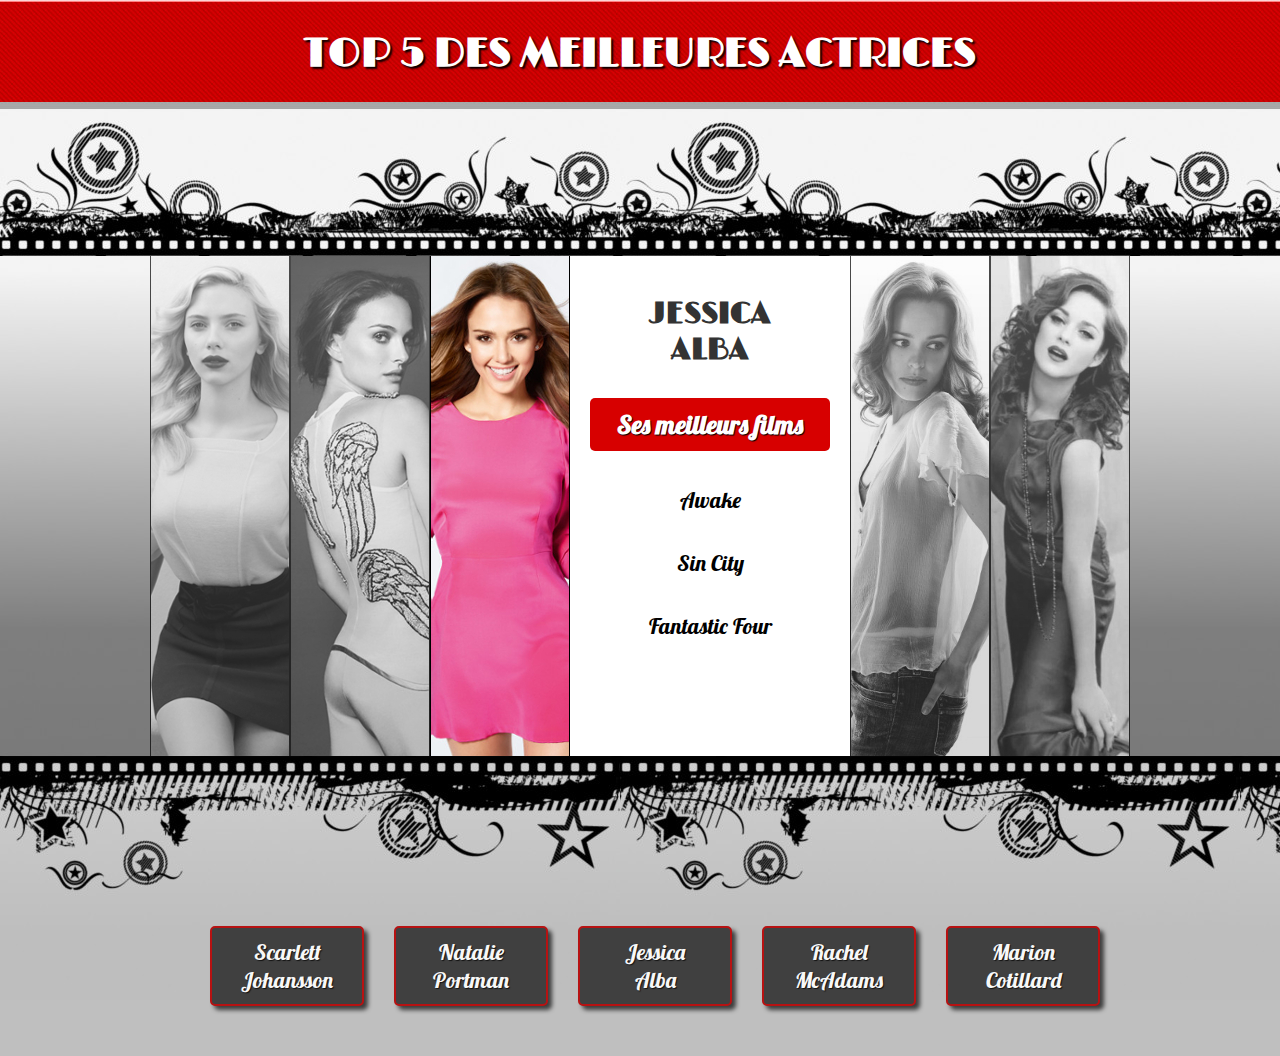
<file: docs/jQuery/index.html>
<!DOCTYPE html>
<html>
    <head>
        <script src="https://ajax.googleapis.com/ajax/libs/jquery/3.6.1/jquery.min.js"></script>
        <script src="script.js"></script>
        <link rel="stylesheet" type="text/css" href="style.css">
        <link href="https://fonts.googleapis.com/css2?family=Crete+Round&family=Limelight&family=Lobster&display=swap" rel="stylesheet">
        <title>Top 5 des meilleures actrices</title>
    </head>
    <body>
        <header>
            <h1>Top 5 des meilleures actrices</h1>
        </header>
        <section id="main-menu">
            <ul>
                <li>
                    <div id="part1" class="images">
                        <div class="bw"></div>
                        <div class="color"></div>
                    </div>
                    <div class="description">
                        <h2>Scarlett<br>Johansson</h2>
                        <h3>Ses meilleurs films</h3>
                        <p>Lucy</p>
                        <p>The island</p>
                        <p>Lost in translation</p>
                    </div>
                </li>
                <li>
                    <div id="part2" class="images">
                        <div class="bw"></div>
                        <div class="color"></div>
                    </div>
                    <div class="description">
                        <h2>Natalie<br>Portman</h2>
                        <h3>Ses meilleurs films</h3>
                        <p>Black Swan</p>
                        <p>Star Wars</p>
                        <p>Leon</p>
                    </div>
                </li>
                <li>
                    <div id="part3" class="images">
                        <div class="bw"></div>
                        <div class="color"></div>
                    </div>
                    <div class="description">
                        <h2>Jessica<br>Alba</h2>
                        <h3>Ses meilleurs films</h3>
                        <p>Awake</p>
                        <p>Sin City</p>
                        <p>Fantastic Four</p>
                    </div>
                </li>
                <li>
                    <div id="part4" class="images">
                        <div class="bw"></div>
                        <div class="color"></div>
                    </div>
                    <div class="description">
                        <h2>Rachel<br>McAdams</h2>
                        <h3>Ses meilleurs films</h3>
                        <p>The Notebook</p>
                        <p>The Vow</p>
                        <p>The Time Traveler's Wife</p>
                    </div>
                </li>
                <li>
                    <div id="part5" class="images">
                        <div class="bw"></div>
                        <div class="color"></div>
                    </div>
                    <div class="description">
                        <h2>Marion<br>Cotillard</h2>
                        <h3>Ses meilleurs films</h3>
                        <p>Jeux d'enfants</p>
                        <p>Les Petits Mouchoirs</p>
                        <p>Inception</p>
                    </div>
                </li>

            </ul>
        </section>
        <section id="buttons-menu">
            <ul>
                <li class="button">Scarlett<br>Johansson</li>
                <li class="button">Natalie<br>Portman</li>
                <li class="button">Jessica<br>Alba</li>
                <li class="button">Rachel<br>McAdams</li>
                <li class="button">Marion<br>Cotillard</li>
            </ul>
        </section>
        
    </body>
</html>
</file>
<file: css/styles.css>
/*GENERAL*/
body
{
    font-family: 'lato', sans-serif;
}
h1,h2,h3,h4,h5,h6
{
    font-weight: bold;
}
img
{
    max-width: 100%;
    height: auto;
}
section
{
    padding: 65px 0 80px 0;
}
section .heading
{
    text-align: center;
    padding-bottom: 40px;
}
section .heading h2
{
    text-transform: uppercase;
}
.divider
{
    width: 100px;
    height: 2px;
    background-color: #001449;
    margin: 0 auto 20px;
}
.divider.white
{
    background-color: white;
}
ul
{
    list-style: none;
}
.button1
{
    font-weight: bold;
    color: white;
    text-transform: uppercase;
    border: 1px solid white;
    padding: 18px 50px;
    display: inline-block;
    border-radius: 3px;
    text-decoration: none;
    margin-top: 20px;
    transition: all 0.3s ease-in 0s;
    background: transparent;
}
.button1:hover
{
    background: white;
    color: #001449;
}
/*NAVBAR*/
.navbar
{
    background-color: #001449;
    letter-spacing: 2px;
    text-transform: uppercase;
    font-weight: bold;
    border-bottom: 1px solid white;
}
.navbar-nav
{
    margin: 0 auto;
    text-align: center;
}
.nav-link
{
    color: white !important;
    margin: 0 6px;
}
.nav-link.active,
.nav-link:hover 
{
    background-color: white;
    color: #001449 !important;
}
/*ABOUT*/
#about
{
    background-color: #001449;
}
.profile-picture
{
    text-align: center;
    margin: 0px auto 30px;
}
#about .heading h1
{
    color: white;
    text-transform: uppercase;
    margin-bottom: 20px;
}

/*SKILLS*/
#skills .heading h2
{
    color: #001449;
}
#skills .progress
{
    height: 45px;
    margin: 30px 20px;
}
#skills .progress:last-child
{
    margin-bottom: 0px;
}
#skills .progress-bar
{
    background-color: #001449;
}
#skills .progress-bar h5
{
    text-shadow: 1px 1px 1px #000;
    margin-bottom: 3px;
}

/*EXPERIENCE*/
#experience
{
    background-color: #001449;
}
#experience .heading h2
{
    color: white;
}
.timeline
{
    padding: 30px 10px;
    position: relative;
}
.timeline:before
{
    content: " ";
    top: 0;
    bottom: 0;
    position: absolute;
    width: 5px;
    background-color: #333;
    left: 50%;
    margin-left: -2.5px;
}
.timeline > li
{
    margin-bottom: 20px;
    position: relative;
}
.timeline > li:before, .timeline > li:after
{
    content: "";
    display: table;
}
.timeline > li:after
{
    clear: both;
}
.timeline li .timeline-badge
{
    color: #001449;
    width: 50px;
    line-height: 50px;
    font-size: 20px;
    text-align: center;
    position: absolute;
    top: 16px;
    left: 50%;
    margin-left: -25px;
    background-color: #ddd;
    border-radius: 50%;
}
.timeline-panel-container
{
    width: 50%;
    float: left;
}
.timeline-panel-container-inverted
{
    width: 50%;
    float: right;
}
.timeline-panel
{
    width: 90%;
    float: right;
    margin-right: 40px;
    border: 1px solid #d4d4d4;
    border-radius: 7px;
    padding: 20px 25px;
    position: relative;
    box-shadow: 0 1px 6px rgba(0, 0, 0, 0.175);
    background: #fff;

}
.timeline-panel-container-inverted .timeline-panel
{
    float: left;
    margin-left: 40px;
}
.timeline-panel:after
{
    position: absolute;
    top: 27px;
    right: -14px;
    display: inline-block;
    border-top: 14px solid transparent;
    border-left: 14px solid #fff;
    border-right: 0 solid #fff;
    border-bottom: 14px solid transparent;
    content: "";
}
.timeline-panel-container-inverted .timeline-panel:after
{
    border-left-width: 0;
    border-right-width: 14px;
    left: -14px;
    right: auto;
}
.timeline-heading h3
{
    margin-top: 5px;
    font-size: 20px;
}
.timeline-heading h4
{
   color: #001449; 
}
/*EDUCATION*/
#education .heading h2
{
    color: #001449;
    margin: 15px 0px;
}
.education-block
{
    width: 90%;
    margin: 0 auto;
    text-align: center;
    padding: 30px;
    background: #e9ecef;
    border-radius: 5px;
    border: 1px solid #ccc;
    margin-bottom: 20px;
    font-size: 15px;
}
.education-block h5
{
    color: #888;
    font-size: 15px;
    margin-bottom: 15px;
    
}
.education-block span
{
    font-size: 35px;
}
.education-block h3
{
    color: #001449;
    margin: 15px 0px;
}
.education-block h4
{
    margin-bottom: 20px;
    font-weight: normal;
}
/*PORTFOLIO*/
#portfolio
{
    background-color: #001449;
}
#portfolio .heading h2
{
    color: white;
}
#portfolio img
{
    width: 100%;
    height: 100%;
    filter: grayscale(100%);
    -webkit-filter: grayscale(100%);
}
#portfolio img:hover
{
    filter: none;
    -webkit-filter: none;
}
#portfolio .col-md-4
{
    margin-bottom: 20px;
}
/*CERTIFICATIONS*/
#certifications .heading h2
{
    color: #001449;
}
/*CONTACT*/
#contact
{
    background-color: #001449;
}
#contact .heading h2
{
    color: white;
}
#contact-form {
    font-size: 20px;
    color: #fff;
}
.form-control {
    height: 50px;
    font-size: 18px;
}
#contact-form input[type=submit] {
    margin: 40px auto 0px;
    display: block;
}
.comments {
    font-style: italic;
    font-size: 18px;
    color: #fff;
    height: 25px
}
#contact-form .thank-you {
    text-align: center;
    margin-top: 15px;
    font-weight: bold;
    font-size: 22px;
}

/*FOOTER*/
footer
{
    background-color: #333;
    padding: 20px 0 40px;
}
footer span
{
    color: #001449;
    font-size: 25px;
    line-height: 40px;
}
footer span:hover
{
    font-size: 28px;
}
footer h5
{
    color: white;
    font-weight: normal;
}
footer h5 a
{
    text-decoration: none;
    font-size: 35px;
    color: #888;
}
</file>
<file: docs/html-css/styles.css>
/*General*/
*
{
    margin: 0;
    padding: 0;
}
body
{
    font-family: Arial, sans-serif;
    font-size: 15px;
}
h1
{
    font-family:'Crete Round', serif;
    font-size: 45px;
    color: #444;
}
h2
{
    color: #444;
    font-size: 55px;
    margin-bottom: 20px;
}
h3
{
    font-size: 30px;
    color: #444;
}
h4
{
    font-size: 24px;
    color: #444;
}
p
{
    line-height: 20px;
    color: #777;

}
ul
{
    list-style: none;
}
a
{
    text-decoration: none;
    color: #444;
}
.warpper
{
    width: 940px;
    margin: 0 auto;
    padding: 0 10px;
}
.orange
{
    color: #ff7a00;
}
.clear
{
    clear: both;
}
small
{
    font-size: 13px;
    font-style: italic;
}

/*Header*/

header
{
    height: 120px;
}
header h1
{
    float: left;
    margin-top: 32px;
}
header nav
{
    float: right;
    margin-top: 50px;
}
header nav ul li
{
    float: left;
    display: inline-block;
}
header nav ul li a
{
    text-transform: uppercase;
    font-weight: bold;
    margin-right: 20px;
}

/*main image*/

#main-image
{
    height: 580px;
    background: url('Images/main.jpg') center;
}
#main-image h2
{
    font-weight: normal;
    text-transform: uppercase; 
    text-align: center;
    padding: 150px 0px 40px 0px;
}
.button-1
{
    display: block;
    width: 120px;
    height: 50px;
    background: #ff7a00;
    color: #fff;
    font-size: 20px;
    margin: 0 auto;
    line-height: 50px;
    text-align: center;
    border-radius: 3px;
}
.button-1:hover
{
    background-color: #02b8dd;
}
/*steps*/

#steps ul
{
    margin: 80px 0;
}
#steps ul li
{
    width: 300px;
    float: left;
    padding-top: 140px;
    text-align: center;
    margin-right: 10px;

}
#steps h4
{
    text-transform: uppercase;
    margin-bottom: 20px;
}
#steps p
{
    margin-bottom: 20px;
}
#step-1
{
    background: url('Images/steps-icon-1.png') no-repeat top center;
}
#step-2
{
    background: url('Images/steps-icon-2.png') no-repeat top center;
}
#step-3
{
    background: url('Images/steps-icon-3.png') no-repeat top center;
}

/*possibilities*/

#possibilities
{
    background-color: #efefef;
    padding: 60px 0;
}
#possibilities article
{
    width: 460px;
    height: 270px;
    float: left;
    border-radius: 10px;
}
#possibilities article:first-child
{
    margin-right: 20px;
}
.overlay
{
    background: rgba(255, 255, 255, 0.95);
    height: 100%;
    width: 190px;
    padding: 20px;
    border-radius: 10px 0 0 10px;
    text-align: center;
    box-sizing: border-box;
}
article h4
{
    border-bottom: 1px solid #ddd;
    padding-bottom: 20px;
    text-transform: uppercase;
    margin-bottom: 20px;
    text-align: center;
}
#possibilities p
{
    text-align: center;
    margin-bottom: 20px;
}
.button-2
{
    color: #fff;
    background-color: #ff7a00;
    padding: 6px 20px;
    border-radius: 3px;
}
.button-2:hover
{
    color: #fff;
    background-color: #02b8dd;
}

/*contact*/

#contact
{
    padding: 60px 0;
    text-align: center;
}
#contact h3
{
    width: 400px;
    text-transform: uppercase;
    margin:0 auto 20px;
    border-bottom: 1px solid #02b8dd;
    padding-bottom: 20px;
}
form
{
    margin: 60px 0 20px 0;
}
label
{
    font-weight: bold;
    font-size: 20px;
    margin-right: 10px;
    color: #777;
}
input[type="text"]
{
    padding: 10px;
    font-size: 20px;
    margin-right: 20px;
    border: 2px solid #ddd;
    border-radius: 3px;
}
.button-3
{
    color: #fff;
    font-size: 20px;
    font-weight: bold;
    padding: 11px;
    background-color: #02b8dd;
    border-style: none;
    border-radius: 3px;
}
.button-3:hover
{
    color: #fff;
    background-color: #444;
}

/*footer*/

footer
{
    height: 260px;
    background-color: #444;
}
footer h1
{
    color: #fff;
    text-align: center;
    padding-top: 80px;
}
.copyright
{
    text-align: center;
    font-weight: bold;
    padding-top: 30px;
    color: #777;
}
</file>
<file: docs/jQuery/style.css>
/*general*/
*
{
    margin: 0;
    padding: 0;
}
ul,ol
{
    list-style: none;
}
body
{
    background: #bfbfbf url('images/background.jpg') repeat-x;
    font-family: Arial, sans-serif;
}
header
{
    padding: 30px 0;
}
header h1
{
    font-size: 40px;
    text-align: center;
    font-family: 'Limelight', sans-serif;
    color: #fff;
    text-transform: uppercase;
    text-shadow: 2px 2px 2px #000;
}
/*main-menu*/
#main-menu ul
{
    width: 980px;
    height: 500px;
    margin: 0 auto;
    padding-top: 148px;
}
#main-menu ul li
{
    float: left;
    width: 140px;
    height: 500px;
    overflow: hidden;
    position: relative;
}
.bw
{
    position: absolute;
    left: 0px;
    width: 140px;
    height: 500px;
    cursor: pointer;
    background: url(images/bw-image.jpg) no-repeat;
    opacity: 0.7;
}
.color
{
    position: absolute;
    left: 140px;
    width: 140px;
    height: 500px;
    cursor: pointer;
    background: url(images/color-image.jpg) no-repeat;
}
#part2 div
{
    background-position: -140px 0;
}
#part3 div
{
    background-position: -280px 0;
}
#part4 div
{
    background-position: -420px 0;
}
#part5 div
{
    background-position: -560px 0;
}
.description
{
    position: absolute;
    left: 140px;
    width: 240px;
    height: 460px;
    padding: 20px;
    background: #fff;
}
.description h2
{
    padding-top: 20px;
    font-size: 30px;
    text-align: center;
    color: #333;
    text-transform: uppercase;
    font-family: 'Limelight', sans-serif;
}
.description h3
{
    margin-top: 30px;
    padding: 10px;
    font-size: 26px;
    background: #d70000;
    color: #fff;
    text-align: center;
    text-shadow: 1px 1px 1px #000;
    border-radius: 5px;
    font-family: 'lobster', sans-serif ;
}
.description p
{
    padding-top: 35px;
    font-size: 22px;
    color: #000;
    text-align: center;
    font-family: 'lobster', sans-serif ;
}
/* BUTTONS-MENU*/
#buttons-menu
{
    float:left;
    width:100%;
    padding: 170px 0 50px 0;
}
#buttons-menu ul
{
    float:left;
    position: relative;
    left: 50%;
    text-align: center;
}
.button
{
    float:left;
    width: 150px;
    margin-left: 30px;
    padding: 10px 0;
    position: relative;
    right: 50%;
    text-shadow: 1px 1px 1px #000;
    font-family: 'Lobster', sans-serif;
    text-align: center;
    color:#fff;
    border-radius: 5px;
    box-shadow: 4px 4px 4px rgba(0,0,0,0.75);
    background: #333;
    border: 2px solid #b70000;
    font-size: 22px;
    cursor: pointer;
    opacity: 0.9;
}
.hovered
{
    background: #b70000;
    border: 2px solid #333;
    font-size: 24px;
}
</file>
